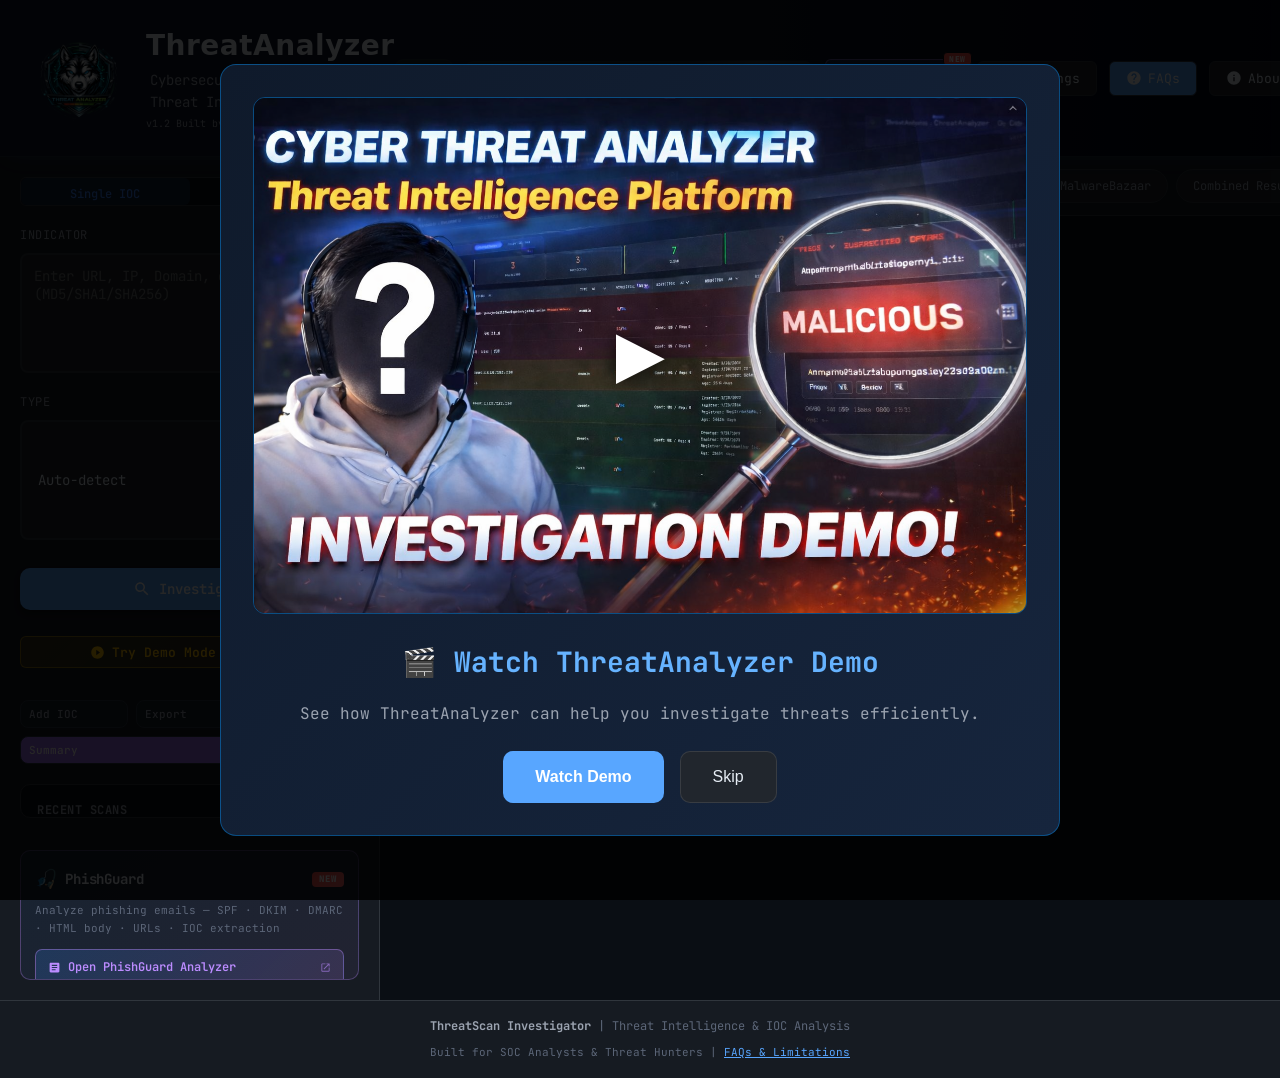
<file: index.html>
﻿<!DOCTYPE html>
<html lang="en">
<head>
    <meta charset="UTF-8">
    <meta name="viewport" content="width=device-width, initial-scale=1.0">
    <title>ThreatAnalyzer by KS</title>
    <link rel="icon" type="image/png" href="mainlogo.png">
    <link rel="preconnect" href="https://fonts.googleapis.com">
    <link rel="preconnect" href="https://fonts.gstatic.com" crossorigin>
    <link href="https://fonts.googleapis.com/css2?family=JetBrains+Mono:wght@400;500;600;700&display=swap" rel="stylesheet">
    <link rel=stylesheet href=css/styles.css>
    <link rel=stylesheet href=css/modern-theme.css>
</head>
<body>
    <!-- Header -->
    <header class="header">
        <div class="header-brand">
            <img src="mainlogo.png" alt="ThreatAnalyzer" class="logo" style="width: 110px; height: 120px; object-fit: contain;">
            <div class="header-brand-text">
                <h1 style="font-size: 28px; font-weight: 700; margin: 0; color: var(--text-primary);">ThreatAnalyzer</h1>
                <span class="header-tagline" style="font-size: 14px;">Cybersecurity Investigation &amp; Threat Intelligence Platform</span>
                <span class="header-version">v1.2 Built by <a href="https://www.linkedin.com/in/ksantos-tech" target="_blank" rel="noopener noreferrer" class="author-link">Kim Santos</a></span>
            </div>
        </div>
        <div class="header-right">
            <!-- Theme Toggle -->
            <div class="theme-toggle" onclick="toggleTheme()" title="Toggle Dark/Light Mode">
                <div class="theme-toggle-track">
                    <div class="theme-toggle-thumb">
                        <span id="themeIcon">☀️</span>
                    </div>
                </div>
            </div>
            <div class="api-status">
                <span class="status-dot" id="vtStatus"></span>
                <span>VT</span>
                <span class="status-dot" id="abuseipdbStatus"></span>
                <span>AbuseIPDB</span>
                <span class="status-dot" id="whoisStatus"></span>
                <span>WHOIS</span>
                <span class="status-dot" id="urlscanStatus"></span>
                <span>URLScan</span>
                <span class="status-dot" id="abusechStatus"></span>
                <span>AbuseCH</span>
            </div>
            <!-- PhishGuard Tool Button -->
            <button class="btn pg-launch-btn" id="pgLaunchBtn" onclick="openPhishGuard()" title="Open PhishGuard — Email Phishing Analyzer">
                <span class="pg-btn-icon">🎣</span>
                <span class="pg-btn-text">PhishGuard</span>
                <span class="pg-new-badge" id="pgNewBadge">NEW</span>
            </button>

            <button class="btn" onclick="openSettings()">
                <svg width="16" height="16" viewBox="0 0 24 24" fill="currentColor">
                    <path d="M19.14 12.94c.04-.31.06-.63.06-.94 0-.31-.02-.63-.06-.94l2.03-1.58c.18-.14.23-.41.12-.61l-1.92-3.32c-.12-.22-.37-.29-.59-.22l-2.39.96c-.5-.38-1.03-.7-1.62-.94l-.36-2.54c-.04-.24-.24-.41-.48-.41h-3.84c-.24 0-.43.17-.47.41l-.36 2.54c-.59.24-1.13.57-1.62.94l-2.39-.96c-.22-.08-.47 0-.59.22L2.74 8.87c-.12.21-.08.47.12.61l2.03 1.58c-.04.31-.06.63-.06.94s.02.63.06.94l-2.03 1.58c-.18.14-.23.41-.12.61l1.92 3.32c.12.22.37.29.59.22l2.39-.96c.5.38 1.03.7 1.62.94l.36 2.54c.05.24.24.41.48.41h3.84c.24 0 .44-.17.47-.41l.36-2.54c.59-.24 1.13-.56 1.62-.94l2.39.96c.22.08.47 0 .59-.22l1.92-3.32c.12-.22.07-.47-.12-.61l-2.01-1.58zM12 15.6c-1.98 0-3.6-1.62-3.6-3.6s1.62-3.6 3.6-3.6 3.6 1.62 3.6 3.6-1.62 3.6-3.6 3.6z"/>
                </svg>
                Settings
            </button>
            <button class="btn" onclick="openFAQs()" style="background: var(--accent-blue); color: white;">
                <svg width="16" height="16" viewBox="0 0 24 24" fill="currentColor">
                    <path d="M12 2C6.48 2 2 6.48 2 12s4.48 10 10 10 10-4.48 10-10S17.52 2 12 2zm1 17h-2v-2h2v2zm2.07-7.75l-.9.92C13.45 12.9 13 13.5 13 15h-2v-.5c0-1.1.45-2.1 1.17-2.83l1.24-1.26c.37-.36.59-.86.59-1.41 0-1.1-.9-2-2-2s-2 .9-2 2H8c0-2.21 1.79-4 4-4s4 1.79 4 4c0 .88-.36 1.68-.93 2.25z"/>
                </svg>
                FAQs
            </button>
            <button class="btn" onclick="openAbout()">
                <svg width="16" height="16" viewBox="0 0 24 24" fill="currentColor">
                    <path d="M12 2C6.48 2 2 6.48 2 12s4.48 10 10 10 10-4.48 10-10S17.52 2 12 2zm1 15h-2v-6h2v6zm0-8h-2V7h2v2z"/>
                </svg>
                About
            </button>
        </div>
    </header>

    <!-- Demo Mode Banner (outside grid so it doesn't break layout) -->
    <div id="demoBanner" style="display:none; background:linear-gradient(90deg,rgba(255,193,7,.15),rgba(255,152,0,.1)); border:1px solid rgba(255,193,7,.4); border-bottom: none; padding:9px 20px; align-items:center; gap:10px; font-size:12px; color:#ffc107;">
        <span style="font-size:15px;">🎬</span>
        <span><strong>DEMO MODE ACTIVE</strong> — Results are simulated. No API keys required. <span id="demoBannerIOC" style="color:#e6edf3; font-family:'JetBrains Mono',monospace;"></span></span>
        <button onclick="toggleDemoMode()" style="margin-left:auto; background:none; border:1px solid rgba(255,193,7,.4); color:#ffc107; border-radius:4px; padding:3px 10px; cursor:pointer; font-size:11px; font-family:inherit;">✕ Exit Demo</button>
    </div>

    <!-- Main Container -->
    <div class="main-container">
        <!-- Toast Container -->
        <div class="toast-container" id="toastContainer"></div>
        <!-- Sidebar -->
        <aside class="sidebar">
            <div class="mode-toggle">
                <button class="mode-btn active" data-mode="single" onclick="setScanMode('single')"> Single IOC</button>
                <button class="mode-btn" data-mode="bulk" onclick="setScanMode('bulk')"> Bulk IOCs</button>
            </div>
            <div class="input-group">
                <label>Indicator</label>
                <textarea id="iocInput" placeholder="Enter URL, IP, Domain, or Hash (MD5/SHA1/SHA256)"></textarea>
                <small class="bulk-hint" style="display:none; color: var(--text-muted);">Enter one IOC per line (max 100 IOCs)</small>
            </div>
            <div class="input-group">
                <label>Type</label>
                <select id="iocType">
                    <option value="auto"> Auto-detect</option>
                    <option value="url"> URL</option>
                    <option value="ip"> IP Address</option>
                    <option value="domain"> Domain</option>
                    <option value="hash"># File Hash</option>
                </select>
            </div>
            <button class="btn btn-primary scan-btn" onclick="startScan()" style="background: var(--accent-blue); width: 100%;">
                <svg width="18" height="18" viewBox="0 0 24 24" fill="currentColor">
                    <path d="M15.5 14h-.79l-.28-.27C15.41 12.59 16 11.11 16 9.5 16 5.91 13.09 3 9.5 3S3 5.91 3 9.5 5.91 16 9.5 16c1.61 0 3.09-.59 4.23-1.57l.27.28v.79l5 4.99L20.49 19l-4.99-5zm-6 0C7.01 14 5 11.99 5 9.5S7.01 5 9.5 5 14 7.01 14 9.5 11.99 14 9.5 14z"/>
                </svg>
                Investigate
            </button>

            <!-- Demo Mode Button -->
            <button class="btn demo-mode-btn" id="demoModeBtn" onclick="toggleDemoMode()" title="Run a simulated scan with realistic data — no API keys needed" style="width:100%; margin-top:6px; background:linear-gradient(135deg,rgba(255,193,7,.14),rgba(255,152,0,.10)); border:1px solid rgba(255,193,7,.45); color:#ffc107; font-weight:600; display:flex; align-items:center; justify-content:center; gap:7px; position:relative; overflow:hidden;">
                <svg width="15" height="15" viewBox="0 0 24 24" fill="currentColor"><path d="M12 2C6.48 2 2 6.48 2 12s4.48 10 10 10 10-4.48 10-10S17.52 2 12 2zm-2 14.5v-9l6 4.5-6 4.5z"/></svg>
                Try Demo Mode
                <span style="font-size:9px; background:rgba(255,193,7,.2); border:1px solid rgba(255,193,7,.4); border-radius:3px; padding:1px 5px; letter-spacing:.05em;">NO API KEY</span>
            </button>

            <!-- Single Scan Progress Tracker -->
            <div id="singleScanProgress" style="display:none; margin-top:10px; background:var(--bg-secondary,#161b22); border:1px solid var(--border-color,#30363d); border-radius:8px; padding:10px 12px;">
                <div style="display:flex; align-items:center; justify-content:space-between; margin-bottom:8px;">
                    <span style="font-size:11px; font-weight:600; color:var(--text-muted); letter-spacing:.05em; text-transform:uppercase;">Intelligence Sources</span>
                    <span id="sspSummary" style="font-size:11px; color:var(--text-muted);"></span>
                </div>
                <div id="sspSources" style="display:flex; flex-direction:column; gap:5px;"></div>
            </div>

            <!-- Workspace Actions -->
            <div class="workspace-actions" style="display: flex; gap: 8px; margin-top: 12px; flex-wrap: wrap;">
                <button class="btn btn-secondary" onclick="addToWorkspace()" style="flex: 1; min-width: 80px; font-size: 11px; padding: 6px 8px;" title="Add current IOC to workspace">
                     Add IOC
                </button>
                <button class="btn btn-secondary" onclick="exportWorkspaceReport()" style="flex: 1; min-width: 80px; font-size: 11px; padding: 6px 8px;" title="Export workspace data">
                     Export
                </button>
                <button class="btn btn-secondary" onclick="clearWorkspace()" style="flex: 1; min-width: 80px; font-size: 11px; padding: 6px 8px;" title="Clear workspace">
                     Clear
                </button>
                <button class="btn btn-secondary" onclick="openSummaryModal()" style="flex: 1; min-width: 80px; font-size: 11px; padding: 6px 8px; background: var(--accent-purple); color: white;" title="Generate investigation summary">
                     Summary
                </button>
            </div>

            <div class="recent-scans">
                <h3>Recent Scans</h3>
                <div class="recent-list" id="recentList">
                    <div class="empty-state" style="padding: 20px;">
                        <span>No recent scans</span>
                    </div>
                </div>
            </div>
            <!-- PhishGuard Sidebar Card -->
            <div class="pg-sidebar-card" id="pgSidebarCard">
                <div class="pg-sidebar-header">
                    <span class="pg-sidebar-icon">🎣</span>
                    <span class="pg-sidebar-title">PhishGuard</span>
                    <span class="pg-sidebar-new">NEW</span>
                </div>
                <p class="pg-sidebar-desc">Analyze phishing emails — SPF · DKIM · DMARC · HTML body · URLs · IOC extraction</p>
                <button class="pg-sidebar-btn" onclick="openPhishGuard()">
                    <svg width="13" height="13" viewBox="0 0 24 24" fill="currentColor"><path d="M19 3H5c-1.1 0-2 .9-2 2v14c0 1.1.9 2 2 2h14c1.1 0 2-.9 2-2V5c0-1.1-.9-2-2-2zm-5 14H7v-2h7v2zm3-4H7v-2h10v2zm0-4H7V7h10v2z"/></svg>
                    Open PhishGuard Analyzer
                    <svg width="11" height="11" viewBox="0 0 24 24" fill="currentColor" style="margin-left:auto;opacity:.6"><path d="M19 19H5V5h7V3H5a2 2 0 0 0-2 2v14a2 2 0 0 0 2 2h14a2 2 0 0 0 2-2v-7h-2v7zM14 3v2h3.59l-9.83 9.83 1.41 1.41L19 6.41V10h2V3h-7z"/></svg>
                </button>
            </div>
        </aside>

        <!-- Results Panel -->
        <main class="results-panel">
            <div class="results-tabs">
                <button class="tab-btn active" data-tab="vt" onclick="switchTab('vt')"> VirusTotal</button>
                <button class="tab-btn" data-tab="abuseipdb" onclick="switchTab('abuseipdb')"> AbuseIPDB</button>
                <button class="tab-btn" data-tab="whois" onclick="switchTab('whois')"> WHOIS</button>
                <button class="tab-btn" data-tab="urlscan" onclick="switchTab('urlscan')"> URLScan</button>
                <button class="tab-btn" data-tab="threatfox" onclick="switchTab('threatfox')">🦊 ThreatFox</button>
                <button class="tab-btn" data-tab="urlhaus" onclick="switchTab('urlhaus')">🔴 URLhaus</button>
                <button class="tab-btn" data-tab="malwarebazaar" onclick="switchTab('malwarebazaar')">☣️ MalwareBazaar</button>
                <button class="tab-btn" data-tab="combined" onclick="switchTab('combined')"> Combined Results &amp; Analysis</button>
                <div id="bulkScanBtn" style="display:none; cursor:pointer; align-items:center;" onclick="switchTab('bulk')"></div>
                <button class="tab-btn" data-tab="ipquery" onclick="switchTab('ipquery')"> Quick Query</button>
                <button class="tab-btn" data-tab="notes" onclick="switchTab('notes')"> Notes</button>
            </div>

            <div id="vtTab" class="tab-content active">
                <div class="empty-state" id="vtEmpty">
                    <svg viewBox="0 0 24 24" fill="currentColor">
                        <path d="M12 1L3 5v6c0 5.55 3.84 10.74 9 12 5.16-1.26 9-6.45 9-12V5l-9-4zm0 10.99h7c-.53 4.12-3.28 7.79-7 8.94V12H5V6.3l7-3.11v8.8z"/>
                    </svg>
                    <span>Enter an IOC and click Scan to view VirusTotal results</span>
                </div>
                <div id="vtResults"></div>
            </div>

            <div id="abuseipdbTab" class="tab-content">
                <div class="empty-state" id="abuseipdbEmpty">
                    <svg viewBox="0 0 24 24" fill="currentColor">
                        <path d="M12 2C6.48 2 2 6.48 2 12s4.48 10 10 10 10-4.48 10-10S17.52 2 12 2zm-1 17.93c-3.95-.49-7-3.85-7-7.93 0-.62.08-1.21.21-1.79L9 15v1c0 1.1.9 2 2 2v1.93zm6.9-2.54c-.26-.81-1-1.39-1.9-1.39h-1v-3c0-.55-.45-1-1-1H8v-2h2c.55 0 1-.45 1-1V7h2c1.1 0 2-.9 2-2v-.41c2.93 1.19 5 4.06 5 7.41 0 2.08-.8 3.97-2.1 5.39z"/>
                    </svg>
                    <span>Enter an IP address and click Scan to view AbuseIPDB results</span>
                </div>
                <div id="abuseipdbResults"></div>
            </div>

            <div id="whoisTab" class="tab-content">
                <div class="empty-state" id="whoisEmpty">
                    <svg viewBox="0 0 24 24" fill="currentColor">
                        <path d="M12 2C6.48 2 2 6.48 2 12s4.48 10 10 10 10-4.48 10-10S17.52 2 12 2zm1 15h-2v-6h2v6zm0-8h-2V7h2v2z"/>
                    </svg>
                    <span>Enter a domain or IP to view WHOIS information</span>
                </div>
                <div id="whoisResults"></div>
            </div>

            <div id="urlscanTab" class="tab-content">
                <div class="empty-state" id="urlscanEmpty">
                    <svg viewBox="0 0 24 24" fill="currentColor">
                        <path d="M12 2C6.48 2 2 6.48 2 12s4.48 10 10 10 10-4.48 10-10S17.52 2 12 2zm-1 17.93c-3.95-.49-7-3.85-7-7.93 0-.62.08-1.21.21-1.79L9 15v1c0 1.1.9 2 2 2v1.93zm6.9-2.54c-.26-.81-1-1.39-1.9-1.39h-1v-3c0-.55-.45-1-1-1H8v-2h2c.55 0 1-.45 1-1V7h2c1.1 0 2-.9 2-2v-.41c2.93 1.19 5 4.06 5 7.41 0 2.08-.8 3.97-2.1 5.39z"/>
                    </svg>
                    <span>Enter a URL or domain to view URLScan analysis</span>
                </div>
                <div id="urlscanResults"></div>
            </div>

            <div id="threatfoxTab" class="tab-content">
                <div class="empty-state" id="threatfoxEmpty">
                    <span style="font-size:36px;">🦊</span>
                    <span>Enter an IOC and click Scan to query ThreatFox</span>
                </div>
                <div id="threatfoxResults"></div>
            </div>

            <div id="urlhausTab" class="tab-content">
                <div class="empty-state" id="urlhausEmpty">
                    <span style="font-size:36px;">🔴</span>
                    <span>Enter a URL, IP, domain, or hash to query URLhaus</span>
                </div>
                <div id="urlhausResults"></div>
            </div>

            <div id="malwarebazaarTab" class="tab-content">
                <div class="empty-state" id="malwarebazaarEmpty">
                    <span style="font-size:36px;">☣️</span>
                    <span>Enter a file hash (MD5/SHA256) to query MalwareBazaar</span>
                </div>
                <div id="malwarebazaarResults"></div>
            </div>

            <div id="combinedTab" class="tab-content">
                <div id="combinedResults"></div>
            </div>

            <!-- Bulk results tab — rendered by renderBulkResults() / renderBulkProgress() -->
            <div id="bulkTab" class="tab-content"></div>

            <div id="ipqueryTab" class="tab-content">
                <div class="ip-query-section">
                    <h3 style="font-size: 16px; margin-bottom: 20px; color: var(--text-primary);">
                        <svg width="20" height="20" viewBox="0 0 24 24" fill="var(--accent-blue)" style="vertical-align: middle; margin-right: 8px;">
                            <path d="M12 2C6.48 2 2 6.48 2 12s4.48 10 10 10 10-4.48 10-10S17.52 2 12 2zm-1 17.93c-3.95-.49-7-3.85-7-7.93 0-.62.08-1.21.21-1.79L9 15v1c0 1.1.9 2 2 2v1.93zm6.9-2.54c-.26-.81-1-1.39-1.9-1.39h-1v-3c0-.55-.45-1-1-1H8v-2h2c.55 0 1-.45 1-1V7h2c1.1 0 2-.9 2-2v-.41c2.93 1.19 5 4.06 5 7.41 0 2.08-.8 3.97-2.1 5.39z"/>
                        </svg>
                        SIEM / EDR Query Generator
                    </h3>

                    <div class="input-group">
                        <label>SIEM / EDR Platform</label>
                        <select id="siemPlatform" onchange="generateQuery()">
                            <option value="kibana">Kibana (KQL)</option>
                            <option value="sentinel">Microsoft Sentinel (KQL)</option>
                            <option value="crowdstrike">Crowdstrike (FQL)</option>
                            <option value="cortex">Cortex (Lucene)</option>
                            <option value="splunk">Splunk (SPL)</option>
                            <option value="sentinelone">SentinelOne (S1QL)</option>
                            <option value="qradar">IBM QRadar (AQL)</option>
                            <option value="exabeam">Exabeam</option>
                            <option value="logrhythm">LogRhythm</option>
                            <option value="paloalto">Palo Alto X-SIAM (XQL)</option>
                            <option value="sumologic">Sumo Logic</option>
                            <option value="solarwinds">SolarWinds SIEM</option>
                            <option value="alienvault">AlienVault (AT&T Cybersecurity)</option>
                        </select>
                    </div>

                    <div class="input-group">
                        <label>IP Addresses (one per line, supports 500+)</label>
                        <textarea id="ipQueryInput" placeholder="Enter IP addresses, one per line...&#10;Example:&#10;192.168.1.1&#10;10.0.0.1&#10;172.16.0.1" oninput="generateQuery()"></textarea>
                        <div class="ip-count">IP Count: <strong id="ipCount">0</strong></div>
                    </div>

                    <div class="input-group">
                        <label class="ip-option-label">IP Field Selection</label>
                        <div class="ip-option-group">
                            <label class="radio-option selected" onclick="selectIPOption(this, 'source')">
                                <input type="radio" name="ipField" value="source" checked>
                                <span class="radio-custom"></span>
                                <span>Source IP Only</span>
                            </label>
                            <label class="radio-option" onclick="selectIPOption(this, 'destination')">
                                <input type="radio" name="ipField" value="destination">
                                <span class="radio-custom"></span>
                                <span>Destination IP Only</span>
                            </label>
                            <label class="radio-option" onclick="selectIPOption(this, 'both')">
                                <input type="radio" name="ipField" value="both">
                                <span class="radio-custom"></span>
                                <span>Both (Source & Destination)</span>
                            </label>
                        </div>
                    </div>

                    <div class="input-group">
                        <label>Port Filter (optional)</label>
                        <select id="portSelect" onchange="generateQuery()">
                            <option value="">No port filter</option>
                            <optgroup label="Common Ports">
                                <option value="80">HTTP (80)</option>
                                <option value="443">HTTPS (443)</option>
                                <option value="22">SSH (22)</option>
                                <option value="21">FTP (21)</option>
                                <option value="25">SMTP (25)</option>
                                <option value="53">DNS (53)</option>
                                <option value="3389">RDP (3389)</option>
                                <option value="3306">MySQL (3306)</option>
                                <option value="5432">PostgreSQL (5432)</option>
                                <option value="6379">Redis (6379)</option>
                                <option value="27017">MongoDB (27017)</option>
                            </optgroup>
                            <optgroup label="Other Ports">
                                <option value="23">Telnet (23)</option>
                                <option value="110">POP3 (110)</option>
                                <option value="143">IMAP (143)</option>
                                <option value="445">SMB (445)</option>
                                <option value="389">LDAP (389)</option>
                                <option value="636">LDAPS (636)</option>
                                <option value="137">NetBIOS-NS (137)</option>
                                <option value="138">NetBIOS-DGM (138)</option>
                                <option value="139">NetBIOS-SSN (139)</option>
                                <option value="161">SNMP (161)</option>
                                <option value="162">SNMP Trap (162)</option>
                                <option value="514">Syslog (514)</option>
                                <option value="587">SMTP Submission (587)</option>
                                <option value="993">IMAPS (993)</option>
                                <option value="995">POP3S (995)</option>
                                <option value="1433">MSSQL (1433)</option>
                                <option value="1521">Oracle (1521)</option>
                                <option value="5900">VNC (5900)</option>
                                <option value="8080">HTTP Proxy (8080)</option>
                                <option value="8443">HTTPS Alt (8443)</option>
                            </optgroup>
                        </select>
                    </div>

                    <div class="input-group">
                        <label class="ip-option-label">Port Field</label>
                        <div class="ip-option-group">
                            <label class="radio-option selected" onclick="selectPortField(this, 'noport')">
                                <input type="radio" name="portField" value="noport" checked>
                                <span class="radio-custom"></span>
                                <span>No Port</span>
                            </label>
                            <label class="radio-option" onclick="selectPortField(this, 'dstport')">
                                <input type="radio" name="portField" value="dstport">
                                <span class="radio-custom"></span>
                                <span>Destination Port</span>
                            </label>
                            <label class="radio-option" onclick="selectPortField(this, 'srcport')">
                                <input type="radio" name="portField" value="srcport">
                                <span class="radio-custom"></span>
                                <span>Source Port</span>
                            </label>
                            <label class="radio-option" onclick="selectPortField(this, 'bothport')">
                                <input type="radio" name="portField" value="bothport">
                                <span class="radio-custom"></span>
                                <span>Both Ports</span>
                            </label>
                        </div>
                    </div>

                    <div class="query-preview">
                        <div class="query-preview-header">
                            <h4>Generated Query</h4>
                            <button class="btn btn-sm" onclick="copyQuery()">
                                <svg width="14" height="14" viewBox="0 0 24 24" fill="currentColor">
                                    <path d="M16 1H4c-1.1 0-2 .9-2 2v14h2V3h12V1zm3 4H8c-1.1 0-2 .9-2 2v14c0 1.1.9 2 2 2h11c1.1 0 2-.9 2-2V7c0-1.1-.9-2-2-2zm0 16H8V7h11v14z"/>
                                </svg>
                                Copy
                            </button>
                        </div>
                        <textarea class="query-output" id="queryOutput" readonly>Enter IP addresses above to generate a query...</textarea>
                    </div>

                    <div class="query-actions">
                        <button class="btn btn-primary" onclick="generateQuery()">
                            <svg width="16" height="16" viewBox="0 0 24 24" fill="currentColor">
                                <path d="M17.65 6.35C16.2 4.9 14.21 4 12 4c-4.42 0-7.99 3.58-7.99 8s3.57 8 7.99 8c3.73 0 6.84-2.55 7.73-6h-2.08c-.82 2.33-3.04 4-5.65 4-3.31 0-6-2.69-6-6s2.69-6 6-6c1.66 0 3.14.69 4.22 1.78L13 11h7V4l-2.35 2.35z"/>
                            </svg>
                            Generate Query
                        </button>
                        <button class="btn" onclick="clearIPQuery()">
                            <svg width="16" height="16" viewBox="0 0 24 24" fill="currentColor">
                                <path d="M19 6.41L17.59 5 12 10.59 6.41 5 5 6.41 10.59 12 5 17.59 6.41 19 12 13.41 17.59 19 19 17.59 13.41 12z"/>
                            </svg>
                            Clear
                        </button>
                    </div>
                </div>
            </div>

            <!-- Investigation Notes Tab -->
            <div id="notesTab" class="tab-content">
                <div class="investigation-notes">
                    <div style="display: flex; justify-content: space-between; align-items: center; margin-bottom: 16px;">
                        <h3 style="font-size: 16px; color: var(--text-primary); margin: 0;">
                            <svg width="20" height="20" viewBox="0 0 24 24" fill="var(--accent-blue)" style="vertical-align: middle; margin-right: 8px;">
                                <path d="M3 17.25V21h3.75L17.81 9.94l-3.75-3.75L3 17.25zM20.71 7.04c.39-.39.39-1.02 0-1.41l-2.34-2.34c-.39-.39-1.02-.39-1.41 0l-1.83 1.83 3.75 3.75 1.83-1.83z"/>
                            </svg>
                            Investigation Notes
                        </h3>
                        <span id="notesStatus" style="color: var(--text-muted); font-size: 12px;"></span>
                    </div>
                    <!-- Timestamp Toolbar -->
                    <div style="display: flex; gap: 12px; align-items: center; margin-bottom: 12px; flex-wrap: wrap;">
                        <label style="color: var(--text-secondary); font-size: 13px;">Timezone:</label>
                        <select id="timezoneSelector" onchange="saveTimezonePreference()" style="background: var(--bg-tertiary); color: var(--text-primary); border: 1px solid var(--border-color); border-radius: 6px; padding: 6px 10px; font-size: 13px; cursor: pointer;">
                            <option value="UTC">UTC  Coordinated Universal Time</option>
                            <option value="Local">Local Time (Browser Time)</option>
                            <option value="CET">CET  Central European Time</option>
                            <option value="EST">EST  Eastern Standard Time</option>
                            <option value="PST">PST  Pacific Standard Time</option>
                            <option value="GMT+1">GMT+1  Western Europe</option>
                            <option value="GMT+2">GMT+2  Eastern Europe</option>
                            <option value="GMT+3">GMT+3  Middle East</option>
                            <option value="GMT+4">GMT+4  Gulf Region</option>
                            <option value="GMT+5">GMT+5  South Asia</option>
                            <option value="GMT+6">GMT+6  Central Asia</option>
                            <option value="GMT+7">GMT+7  Southeast Asia</option>
                            <option value="GMT+8">GMT+8  Philippines, Singapore, East Asia</option>
                            <option value="GMT+9">GMT+9  Japan / Korea</option>
                            <option value="GMT+10">GMT+10  Australia Eastern</option>
                        </select>
                        <button class="btn" onclick="insertTimestamp()" title="Insert timestamp (Ctrl+3)">
                             Insert Timestamp
                        </button>
                        <button class="btn" onclick="copyNotes()">
                             Copy Notes
                        </button>
                        <button class="btn" onclick="exportNotes()">
                             Export TXT
                        </button>
                        <select id="templateSelector" style="background: var(--bg-tertiary); color: var(--text-primary); border: 1px solid var(--border-color); border-radius: 6px; padding: 6px 10px; font-size: 13px; cursor: pointer;">
                            <option value="">Select Alert Type</option>
                            <option value="phishing">Phishing Investigation</option>
                            <option value="appattack">Public-Facing Application Attack</option>
                            <option value="process">Abnormal Process Execution</option>
                            <option value="credential">Credential Login / Identity</option>
                            <option value="dlp">Data Security / DLP</option>
                            <option value="malware">Malware Detection</option>
                            <option value="network">Suspicious Network Activity</option>
                            <option value="endpoint">Endpoint Security</option>
                            <option value="cloud">Cloud Security Alert</option>
                            <option value="generic">Generic Security Investigation</option>
                        </select>
                        <button class="btn" onclick="insertTemplate()">
                             Insert Template
                        </button>
                        <button class="btn" onclick="clearNotes()" style="color: var(--accent-red);" title="Clear all notes">
                             Clear Text
                        </button>
                    </div>
                    <textarea id="investigationNotes" 
                        placeholder="Write investigation notes here...

[2026-03-08 13:44:21 UTC] Investigation started
[2026-03-08 13:45:10 UTC] IOC detected: 130.12.180.34
[2026-03-08 13:46:30 UTC] VirusTotal detected 15 malicious vendors

Use timestamps to track events. Press Ctrl+3 for quick timestamp."
                        style="width: 100%; height: 400px; resize: vertical; font-family: 'Consolas', 'Monaco', monospace; font-size: 13px; background: #0d1117; color: #e6edf3; border: 1px solid #30363d; border-radius: 8px; padding: 12px; line-height: 1.5;"></textarea>
                </div>
            </div>

            <div class="export-bar" id="exportBar" style="display: none;">
                <button class="btn btn-success" onclick="if (bulkResults.length > 0) { exportBulkCSV(); } else { exportCSV(); }">
                    <svg width="16" height="16" viewBox="0 0 24 24" fill="currentColor">
                        <path d="M19 9h-4V3H9v6H5l7 7 7-7zM5 18v2h14v-2H5z"/>
                    </svg>
                    Export CSV
                </button>
                <button class="btn" onclick="if (bulkResults.length > 0) { exportBulkTXT(); } else { exportTXT(); }">
                    <svg width="16" height="16" viewBox="0 0 24 24" fill="currentColor">
                        <path d="M14 2H6c-1.1 0-1.99.9-1.99 2L4 20c0 1.1.89 2 1.99 2H18c1.1 0 2-.9 2-2V8l-6-6zm2 16H8v-2h8v2zm0-4H8v-2h8v2zm-3-5V3.5L18.5 9H13z"/>
                    </svg>
                    Export TXT
                </button>
            </div>
        </main>
    </div>

    <!-- Settings Modal -->
    <div class="modal-overlay" id="settingsModal">
        <div class="modal">
            <div class="modal-header">
                <h2>API Settings</h2>
                <button class="modal-close" onclick="closeSettings()">&times;</button>
            </div>
            <div class="modal-body">
                <div class="input-group">
                    <label>VirusTotal API Key</label>
                    <input type="password" id="vtApiKey" placeholder="Enter your VirusTotal API key">
                    <small style="color: var(--text-muted);">Get your key from <a href="https://www.virustotal.com/gui/join-us" target="_blank" style="color: var(--accent-blue);">virustotal.com</a></small>
                </div>
                <div class="input-group">
                    <label>AbuseIPDB API Key</label>
                    <input type="password" id="abuseipdbApiKey" placeholder="Enter your AbuseIPDB API key">
                    <small style="color: var(--text-muted);">Get your key from <a href="https://www.abuseipdb.com/account/api" target="_blank" style="color: var(--accent-blue);">abuseipdb.com</a></small>
                </div>
                <div class="input-group">
                    <label>APILayer WHOIS API Key</label>
                    <input type="password" id="whoisApiKey" placeholder="Enter your APILayer WHOIS API key">
                    <small style="color: var(--text-muted);">Get your key from <a href="https://apilayer.com/marketplace/whois-api" target="_blank" style="color: var(--accent-blue);">apilayer.com</a></small>
                </div>
                <div class="input-group">
                    <label>URLScan.io API Key</label>
                    <input type="password" id="urlscanApiKey" placeholder="Enter your URLScan.io API key">
                    <small style="color: var(--text-muted);">Get your key from <a href="https://urlscan.io/dashboard/" target="_blank" style="color: var(--accent-blue);">urlscan.io</a></small>
                </div>
                <div class="input-group">
                    <label>abuse.ch Auth-Key <span style="color:var(--accent-blue);font-size:11px;">(ThreatFox · URLhaus · MalwareBazaar)</span></label>
                    <input type="password" id="abusechApiKey" placeholder="Enter your abuse.ch Auth-Key">
                    <small style="color: var(--text-muted);">One key for all three — free at <a href="https://auth.abuse.ch/" target="_blank" style="color: var(--accent-blue);">auth.abuse.ch</a></small>
                </div>
            </div>
            <div class="modal-footer">
                <button class="btn" onclick="clearKeys()">Clear Keys</button>
                <button class="btn btn-primary" onclick="saveKeys()">Save Keys</button>
            </div>
        </div>
    </div>

    <!-- About Modal -->
    <div class="modal-overlay" id="aboutModal">
        <div class="modal">
            <div class="modal-header">
                <h2>About</h2>
                <button class="modal-close" onclick="closeAbout()">&times;</button>
            </div>
            <div class="modal-body">
                <div style="text-align: center; margin-bottom: 24px;">
                    <svg width="64" height="64" viewBox="0 0 24 24" fill="var(--accent-blue)" style="margin-bottom: 12px;">
                        <path d="M12 1L3 5v6c0 5.55 3.84 10.74 9 12 5.16-1.26 9-6.45 9-12V5l-9-4zm0 10.99h7c-.53 4.12-3.28 7.79-7 8.94V12H5V6.3l7-3.11v8.8z"/>
                    </svg>
                    <h3 style="font-size: 20px; margin-bottom: 4px;">ThreatScan Investigator</h3>
                    <p style="color: var(--text-secondary); font-size: 12px;">Open Source OSINT Tool</p>
                </div>
                
                <div style="background: var(--bg-tertiary); border-radius: 8px; padding: 16px; margin-bottom: 16px;">
                    <h4 style="font-size: 14px; margin-bottom: 12px; color: var(--accent-blue);">Contact Information</h4>
                    <div style="display: flex; flex-direction: column; gap: 8px;">
                        <div style="display: flex; align-items: center; gap: 8px;">
                            <svg width="16" height="16" viewBox="0 0 24 24" fill="var(--text-secondary)">
                                <path d="M20 4H4c-1.1 0-1.99.9-1.99 2L2 18c0 1.1.9 2 2 2h16c1.1 0 2-.9 2-2V6c0-1.1-.9-2-2-2zm0 4l-8 5-8-5V6l8 5 8-5v2z"/>
                            </svg>
                            <span>Email: <a href="mailto:kimrench23@gmail.com" style="color: var(--accent-blue);">kimrench23@gmail.com</a></span>
                        </div>
                        <div style="display: flex; align-items: center; gap: 8px;">
                            <svg width="16" height="16" viewBox="0 0 24 24" fill="var(--text-secondary)">
                                <path d="M19 3a2 2 0 0 1 2 2v14a2 2 0 0 1-2 2H5a2 2 0 0 1-2-2V5a2 2 0 0 1 2-2h14m-.5 15.5v-5.3a3.26 3.26 0 0 0-3.26-3.26c-.85 0-1.84.52-2.32 1.3v-1.11h-2.79v8.37h2.79v-4.93c0-.77.62-1.4 1.39-1.4a1.4 1.4 0 0 1 1.4 1.4v4.93h2.79M6.88 8.56a1.68 1.68 0 0 0 1.68-1.68c0-.93-.75-1.69-1.68-1.69a1.69 1.69 0 0 0-1.69 1.69c0 .93.76 1.68 1.69 1.68m1.39 9.94v-8.37H5.5v8.37h2.77z"/>
                            </svg>
                            <span>LinkedIn: <a href="https://linkedin.com/in/ksantos-tech" target="_blank" style="color: var(--accent-blue);">linkedin.com/in/ksantos-tech</a></span>
                        </div>
                    </div>
                </div>

                <div style="background: var(--bg-tertiary); border-radius: 8px; padding: 16px; margin-bottom: 16px;">
                    <h4 style="font-size: 14px; margin-bottom: 12px; color: var(--accent-yellow);">Disclaimer</h4>
                    <p style="color: var(--text-secondary); font-size: 12px; line-height: 1.6;">
                        The Threat Analyzer integrates publicly available threat intelligence from AbuseIPDB, VirusTotal, and APILayer WHOIS to assist with security investigations. All information is sourced from third-party intelligence providers and is presented for research and defensive security purposes only. The maintainers of this tool do not guarantee the accuracy, completeness, or reliability of the data. This service is an independent project and is not affiliated with, sponsored by, or endorsed by AbuseIPDB, VirusTotal, APILayer, or their respective organizations. Users should validate results through additional sources before making operational or security decisions.
                    </p>
                </div>

                <div style="text-align: center; color: var(--text-muted); font-size: 12px;">
                    &copy; 2026 Threat Analyzer | Threat intelligence powered by AbuseIPDB, VirusTotal, APILayer WHOIS, and URLScan.io
                </div>
            </div>
        </div>
    </div>

    <!-- Investigation Summary Modal -->
    <div class="modal-overlay" id="summaryModal">
        <div class="modal" style="max-width: 700px; max-height: 90vh;">
            <div class="modal-header">
                <h2> Investigation Summary</h2>
                <button class="modal-close" onclick="closeSummaryModal()">&times;</button>
            </div>
            <div class="modal-body" style="max-height: 60vh; overflow-y: auto;">
                <div id="summaryStats" style="display: flex; gap: 16px; margin-bottom: 16px; flex-wrap: wrap;">
                    <!-- Stats will be populated by JS -->
                </div>
                <textarea id="summaryText" style="width: 100%; height: 300px; background: var(--bg-tertiary); border: 1px solid var(--border-color); color: var(--text-primary); padding: 12px; font-family: monospace; font-size: 12px; border-radius: 8px; resize: vertical;" placeholder="Click 'Generate Summary' to create a SOC investigation report from your workspace data."></textarea>
            </div>
            <div class="modal-footer" style="display: flex; gap: 8px; flex-wrap: wrap;">
                <button class="btn btn-primary" onclick="generateInvestigationSummary()" style="background: var(--accent-purple);">
                     Generate Summary
                </button>
                <button class="btn" onclick="copySummary()">
                     Copy
                </button>
                <button class="btn" onclick="downloadSummary('txt')">
                     TXT
                </button>
                <button class="btn" onclick="downloadSummary('md')">
                     Markdown
                </button>
            </div>
        </div>
    </div>

    <!-- Footer -->
    <footer style="background: var(--bg-secondary); border-top: 1px solid var(--border); padding: 16px; text-align: center; margin-top: auto;">
        <div style="color: var(--text-muted); font-size: 12px;">
            <strong style="color: var(--text-secondary);">ThreatScan Investigator</strong> | Threat Intelligence & IOC Analysis
        </div>
        <div style="color: var(--text-muted); font-size: 11px; margin-top: 8px;">
            Built for SOC Analysts & Threat Hunters | <a href="#" onclick="openFAQs(); return false;" style="color: var(--accent-blue); text-decoration: underline;">FAQs & Limitations</a>
        </div>
    </footer>

    <style>
        /* ── Bulk Scan Button (BSB) ─────────────────────────────────── */
        .bsb-idle {
            display:inline-flex; align-items:center; gap:7px;
            background:var(--bg-secondary,#161b22); border:1px solid #388bfd;
            border-radius:7px; padding:6px 14px; color:#58a6ff;
            font-size:13px; font-weight:500; font-family:inherit;
            white-space:nowrap; cursor:pointer; transition:background 0.15s;
        }
        .bsb-idle:hover { background:#1c2333; }
        @keyframes bsbSonar {
            0%   { transform:scale(0.6); opacity:0.9; }
            100% { transform:scale(2.4); opacity:0; }
        }
        .bsb-scanning {
            display:inline-flex; flex-direction:column;
            background:#0d1117; border:1px solid #1f6feb;
            border-radius:8px; overflow:hidden; min-width:210px; cursor:pointer;
        }
        .bsb-scan-top { display:flex; align-items:center; gap:8px; padding:7px 13px 5px; }
        .bsb-sonar { position:relative; width:18px; height:18px; flex-shrink:0; }
        .bsb-sonar-dot { position:absolute; top:5px; left:5px; width:8px; height:8px; border-radius:50%; background:#58a6ff; }
        .bsb-sonar-ring { position:absolute; inset:0; border-radius:50%; border:1.5px solid #388bfd; animation:bsbSonar 1.4s ease-out infinite; }
        .bsb-sonar-ring:nth-child(2) { animation-delay:0.5s; }
        .bsb-scan-text { flex:1; min-width:0; }
        .bsb-scan-title { font-size:12px; font-weight:500; color:#e6edf3; line-height:1.2; }
        .bsb-scan-ioc { font-size:10px; color:#58a6ff; font-family:'JetBrains Mono',monospace; line-height:1.3; overflow:hidden; text-overflow:ellipsis; max-width:130px; }
        .bsb-scan-pct { font-size:13px; font-weight:500; font-family:'JetBrains Mono',monospace; color:#79c0ff; flex-shrink:0; }
        .bsb-bar-track { height:3px; background:#21262d; }
        @keyframes bsbShimmer { 0% { transform:translateX(-24px); } 100% { transform:translateX(0); } }
        .bsb-bar-fill { height:100%; background:linear-gradient(90deg,#1f6feb,#58a6ff); border-radius:0 2px 2px 0; transition:width 0.35s ease; position:relative; overflow:hidden; }
        .bsb-bar-fill::after { content:''; position:absolute; top:0; right:0; width:24px; height:100%; background:linear-gradient(90deg,transparent,rgba(255,255,255,0.45)); animation:bsbShimmer 1.1s ease-in-out infinite; }
        .bsb-scan-footer { display:flex; justify-content:space-between; padding:4px 13px 6px; font-size:10px; font-family:'JetBrains Mono',monospace; color:#6e7681; }
        .bsb-scan-footer span { color:#8b949e; }
        .bsb-done { display:inline-flex; align-items:center; gap:7px; background:#0f2b0f; border:1px solid #238636; border-radius:7px; padding:6px 14px; color:#3fb950; font-size:13px; font-weight:500; white-space:nowrap; cursor:pointer; font-family:inherit; }
        .bsb-check { width:16px; height:16px; border-radius:50%; background:#238636; display:flex; align-items:center; justify-content:center; flex-shrink:0; }
        .bsb-done-text { display:flex; flex-direction:column; gap:1px; }
        .bsb-done-label { font-size:12px; color:#3fb950; font-weight:500; }
        .bsb-done-sub { font-size:10px; color:#2ea043; font-family:'JetBrains Mono',monospace; }
        /* ── Single Scan Progress (SSP) badges ─────────────────────────── */
        .ssp-badge {
            font-size: 10px;
            font-weight: 600;
            padding: 2px 7px;
            border-radius: 10px;
            font-family: 'JetBrains Mono', monospace;
            white-space: nowrap;
            letter-spacing: .02em;
            transition: background .2s, color .2s;
        }
        .ssp-pending  { background: #21262d; color: #6e7681; }
        .ssp-loading  { background: #0d2a4a; color: #58a6ff; animation: sspPulse 1.2s ease-in-out infinite; }
        .ssp-done     { background: #0f2b0f; color: #3fb950; border: 1px solid #238636; }
        .ssp-error    { background: #2d1117; color: #f85149; border: 1px solid #6e1a1a; }
        .ssp-skipped  { background: #161b22; color: #484f58; }
        @keyframes sspPulse {
            0%, 100% { opacity: 1; }
            50%       { opacity: 0.55; }
        }

        /* ══════════════════════════════════════════════════════════
           PHISHGUARD INTEGRATION — Header button + Sidebar card
           ══════════════════════════════════════════════════════════ */

        /* ── Header launch button ──────────────────────────────── */
        .pg-launch-btn {
            position: relative;
            background: linear-gradient(135deg, rgba(56,139,253,.15), rgba(188,140,255,.12));
            border: 1px solid rgba(188,140,255,.45) !important;
            color: #bc8cff !important;
            font-weight: 600;
            overflow: visible;
            transition: all .2s;
        }
        .pg-launch-btn:hover {
            background: linear-gradient(135deg, rgba(56,139,253,.25), rgba(188,140,255,.2)) !important;
            border-color: #bc8cff !important;
            box-shadow: 0 0 16px rgba(188,140,255,.3);
            transform: translateY(-1px);
        }
        .pg-launch-btn:active { transform: translateY(0); }

        /* Shimmer sweep animation */
        .pg-launch-btn::before {
            content: '';
            position: absolute;
            inset: 0;
            background: linear-gradient(90deg, transparent, rgba(255,255,255,.1), transparent);
            transform: translateX(-100%);
            animation: pgShimmer 2.8s ease-in-out infinite;
            border-radius: inherit;
        }
        @keyframes pgShimmer {
            0%   { transform: translateX(-100%); }
            40%  { transform: translateX(100%); }
            100% { transform: translateX(100%); }
        }

        .pg-btn-icon { font-size: 15px; }
        .pg-btn-text { font-size: 13px; letter-spacing: .01em; }

        /* NEW badge on button */
        .pg-new-badge {
            position: absolute;
            top: -8px;
            right: -8px;
            background: #f85149;
            color: #fff;
            font-size: 8px;
            font-weight: 800;
            letter-spacing: .08em;
            padding: 2px 5px;
            border-radius: 4px;
            border: 1.5px solid #0d1117;
            line-height: 1;
            animation: pgBadgePop .4s cubic-bezier(.34,1.56,.64,1) both,
                       pgBadgePulse 2s ease-in-out 1s infinite;
            pointer-events: none;
        }
        @keyframes pgBadgePop {
            from { transform: scale(0); opacity: 0; }
            to   { transform: scale(1); opacity: 1; }
        }
        @keyframes pgBadgePulse {
            0%,100% { box-shadow: 0 0 0 0 rgba(248,81,73,.6); }
            50%     { box-shadow: 0 0 0 4px rgba(248,81,73,0); }
        }
        .pg-new-badge.dismissed { display: none; }

        /* ── Sidebar card ──────────────────────────────────────── */
        .pg-sidebar-card {
            margin-top: 12px;
            background: linear-gradient(135deg, rgba(56,139,253,.07), rgba(188,140,255,.07));
            border: 1px solid rgba(188,140,255,.3);
            border-radius: 10px;
            padding: 14px;
            position: relative;
            overflow: hidden;
            animation: pgCardSlideIn .5s cubic-bezier(.34,1.2,.64,1) both;
            animation-delay: .3s;
        }
        @keyframes pgCardSlideIn {
            from { opacity: 0; transform: translateY(14px); }
            to   { opacity: 1; transform: translateY(0); }
        }

        /* Animated border glow */
        .pg-sidebar-card::before {
            content: '';
            position: absolute;
            inset: -1px;
            border-radius: 11px;
            background: linear-gradient(135deg, rgba(56,139,253,.4), rgba(188,140,255,.4), rgba(56,139,253,.4));
            background-size: 200% 200%;
            animation: pgBorderGlow 3s ease infinite;
            z-index: -1;
            opacity: 0;
            transition: opacity .3s;
        }
        .pg-sidebar-card:hover::before { opacity: 1; }
        @keyframes pgBorderGlow {
            0%   { background-position: 0% 50%; }
            50%  { background-position: 100% 50%; }
            100% { background-position: 0% 50%; }
        }

        .pg-sidebar-header {
            display: flex;
            align-items: center;
            gap: 8px;
            margin-bottom: 8px;
        }
        .pg-sidebar-icon { font-size: 18px; }
        .pg-sidebar-title {
            font-size: 14px;
            font-weight: 700;
            color: var(--text-primary, #e6edf3);
            flex: 1;
            letter-spacing: -.01em;
        }

        /* NEW badge on sidebar card */
        .pg-sidebar-new {
            background: linear-gradient(135deg, #f85149, #ff6b6b);
            color: #fff;
            font-size: 9px;
            font-weight: 800;
            letter-spacing: .1em;
            padding: 3px 7px;
            border-radius: 4px;
            line-height: 1;
            animation: pgBadgePulse 2s ease-in-out infinite;
            flex-shrink: 0;
        }

        .pg-sidebar-desc {
            font-size: 11px;
            color: var(--text-muted, #6e7681);
            line-height: 1.6;
            margin-bottom: 12px;
        }

        .pg-sidebar-btn {
            width: 100%;
            display: flex;
            align-items: center;
            gap: 7px;
            padding: 9px 12px;
            background: linear-gradient(135deg, rgba(56,139,253,.2), rgba(188,140,255,.15));
            border: 1px solid rgba(188,140,255,.4);
            border-radius: 7px;
            color: #bc8cff;
            font-size: 12px;
            font-weight: 600;
            cursor: pointer;
            font-family: 'JetBrains Mono', monospace;
            transition: all .2s;
            position: relative;
            overflow: hidden;
        }
        .pg-sidebar-btn:hover {
            background: linear-gradient(135deg, rgba(56,139,253,.3), rgba(188,140,255,.25));
            border-color: #bc8cff;
            box-shadow: 0 0 14px rgba(188,140,255,.25);
            color: #d2a8ff;
        }
        /* Shimmer on sidebar button */
        .pg-sidebar-btn::after {
            content: '';
            position: absolute;
            inset: 0;
            background: linear-gradient(90deg, transparent, rgba(255,255,255,.08), transparent);
            transform: translateX(-100%);
            animation: pgShimmer 3s ease-in-out 1s infinite;
        }

        /* ── Modal / overlay ───────────────────────────────────── */
        #pgOverlay {
            position: fixed;
            inset: 0;
            background: rgba(1,4,9,.82);
            z-index: 9998;
            display: none;
            align-items: center;
            justify-content: center;
            backdrop-filter: blur(6px);
            animation: pgFadeIn .2s ease;
        }
        #pgOverlay.open { display: flex; }
        @keyframes pgFadeIn { from{opacity:0} to{opacity:1} }

        #pgModal {
            width: 96vw;
            height: 92vh;
            max-width: 1280px;
            background: #0d1117;
            border: 1px solid rgba(188,140,255,.35);
            border-radius: 12px;
            display: flex;
            flex-direction: column;
            overflow: hidden;
            box-shadow: 0 24px 64px rgba(0,0,0,.8), 0 0 0 1px rgba(188,140,255,.15);
            animation: pgModalIn .3s cubic-bezier(.34,1.1,.64,1);
        }
        @keyframes pgModalIn {
            from { opacity: 0; transform: scale(.96) translateY(12px); }
            to   { opacity: 1; transform: scale(1) translateY(0); }
        }

        .pg-modal-bar {
            display: flex;
            align-items: center;
            gap: 10px;
            padding: 10px 16px;
            background: #161b22;
            border-bottom: 1px solid #30363d;
            flex-shrink: 0;
        }
        .pg-modal-dots { display: flex; gap: 6px; }
        .pg-modal-dot {
            width: 12px; height: 12px; border-radius: 50%;
            cursor: pointer; transition: opacity .15s;
        }
        .pg-modal-dot:hover { opacity: .75; }
        .pg-modal-dot.red   { background: #ff5f57; }
        .pg-modal-dot.yel   { background: #febc2e; }
        .pg-modal-dot.grn   { background: #28c840; }
        .pg-modal-title {
            flex: 1;
            text-align: center;
            font-size: 12px;
            color: #6e7681;
            font-family: 'JetBrains Mono', monospace;
            letter-spacing: .03em;
        }
        .pg-modal-title strong { color: #8b949e; }
        .pg-modal-close {
            background: none;
            border: none;
            color: #6e7681;
            font-size: 16px;
            cursor: pointer;
            padding: 2px 6px;
            border-radius: 4px;
            line-height: 1;
            font-family: inherit;
            transition: all .15s;
        }
        .pg-modal-close:hover { background: #21262d; color: #e6edf3; }

        #pgFrame {
            flex: 1;
            border: none;
            background: #0d1117;
            display: block;
        }
    </style>

    <!-- PhishGuard Modal / Overlay -->
    <div id="pgOverlay">
        <div id="pgModal">
            <div class="pg-modal-bar">
                <div class="pg-modal-dots">
                    <div class="pg-modal-dot red"   onclick="closePhishGuard()" title="Close"></div>
                    <div class="pg-modal-dot yel"   title="Minimize (close)"></div>
                    <div class="pg-modal-dot grn"   onclick="popoutPhishGuard()" title="Open in new tab"></div>
                </div>
                <div class="pg-modal-title">🎣 &nbsp;<strong>PhishGuard</strong> &nbsp;— Email Phishing Analyzer &nbsp;·&nbsp; Built by Kim Santos</div>
                <button class="pg-modal-close" onclick="popoutPhishGuard()" title="Open in new tab">⤢</button>
                <button class="pg-modal-close" onclick="closePhishGuard()" title="Close">✕</button>
            </div>
            <iframe id="pgFrame" src="" title="PhishGuard Email Analyzer"></iframe>
        </div>
    </div>

    <script>
        /* ── PhishGuard integration ──────────────────────────── */
        const PG_URL = 'https://ksantos-tech.github.io/PhishingAnalyzer/';

        function openPhishGuard() {
            window.open(PG_URL, '_blank', 'noopener');
            // Dismiss NEW badge after first open
            const badge = document.getElementById('pgNewBadge');
            if (badge) {
                setTimeout(() => badge.classList.add('dismissed'), 800);
                try { localStorage.setItem('pg_opened', '1'); } catch(e) {}
            }
        }

        function closePhishGuard() {}
        function popoutPhishGuard() { openPhishGuard(); }

        // Don't show NEW badge if already opened before
        (function() {
            try {
                if (localStorage.getItem('pg_opened')) {
                    const b = document.getElementById('pgNewBadge');
                    if (b) b.classList.add('dismissed');
                }
            } catch(e) {}
        })();
    </script>

    <script src="js/urlscan-poller.js"></script>
    <script src="js/threat-engine.js"></script>
    <script src="js/ui-panels.js"></script>
    <script src="js/scripts.js"></script>

    <!-- ═══════════════════════════════════════════════════════════════
         DEMO MODE — Simulated scan results, no API keys needed
         ═══════════════════════════════════════════════════════════════ -->
    <script>
    (function() {
        /* ── State ─────────────────────────────── */
        let demoActive = false;

        /* ── Sample IOCs for each mode ─────────── */
        const DEMO_SINGLE_IOC  = '185.220.101.47';
        const DEMO_SINGLE_TYPE = 'ip';
        const DEMO_BULK_IOCS   = [
            '185.220.101.47',
            'malware-dropper.ru',
            'http://phish-kit.xyz/login.php',
            'a3b4c5d6e7f8a1b2c3d4e5f6a7b8c9d0e1f2a3b4c5d6e7f8a1b2c3d4e5f601',
            '45.33.32.156',
            'evil-botnet-c2.com',
            '193.106.191.162',
            'ransomware-stage2.onion.ws'
        ];

        /* ── Expose toggle globally ─────────────── */
        window.toggleDemoMode = function() {
            demoActive ? exitDemo() : launchDemoChooser();
        };

        /* ── Chooser: ask single or bulk ─────────── */
        function launchDemoChooser() {
            // Remove any existing chooser
            const old = document.getElementById('demoChooserOverlay');
            if (old) old.remove();

            const overlay = document.createElement('div');
            overlay.id = 'demoChooserOverlay';
            overlay.innerHTML = `
                <div id="demoChooserBox">
                    <div style="font-size:28px; margin-bottom:8px;">🎬</div>
                    <h3 style="margin:0 0 6px; font-size:17px; color:#e6edf3;">Demo Mode</h3>
                    <p style="margin:0 0 20px; font-size:12px; color:#8b949e; line-height:1.6;">Run a fully simulated scan with realistic threat-intel data.<br>No API keys required.</p>
                    <div style="display:flex; flex-direction:column; gap:10px;">
                        <button class="demo-choice-btn" onclick="window._demoRunSingle()">
                            <span style="font-size:20px;">🔍</span>
                            <div>
                                <div style="font-weight:600; font-size:13px; color:#e6edf3;">Single IOC Scan</div>
                                <div style="font-size:11px; color:#8b949e; margin-top:2px;">Scan <code style="color:#58a6ff;">${DEMO_SINGLE_IOC}</code> across all intelligence sources</div>
                            </div>
                        </button>
                        <button class="demo-choice-btn" onclick="window._demoRunBulk()">
                            <span style="font-size:20px;">📋</span>
                            <div>
                                <div style="font-weight:600; font-size:13px; color:#e6edf3;">Bulk IOC Scan</div>
                                <div style="font-size:11px; color:#8b949e; margin-top:2px;">Scan ${DEMO_BULK_IOCS.length} mixed IOCs — IPs, domains, URLs, hashes</div>
                            </div>
                        </button>
                    </div>
                    <button onclick="document.getElementById('demoChooserOverlay').remove()" style="margin-top:16px; background:none; border:none; color:#6e7681; cursor:pointer; font-size:12px; font-family:inherit;">Cancel</button>
                </div>`;
            Object.assign(overlay.style, {
                position:'fixed', inset:'0', background:'rgba(1,4,9,.82)',
                display:'flex', alignItems:'center', justifyContent:'center',
                zIndex:'99999', backdropFilter:'blur(6px)'
            });
            document.body.appendChild(overlay);

            // Inject chooser box styles once
            if (!document.getElementById('demoChooserStyle')) {
                const s = document.createElement('style');
                s.id = 'demoChooserStyle';
                s.textContent = `
                    #demoChooserBox {
                        background:#161b22; border:1px solid rgba(255,193,7,.35);
                        border-radius:12px; padding:28px 32px; text-align:center;
                        max-width:380px; width:90%; font-family:'JetBrains Mono',monospace;
                        box-shadow:0 24px 64px rgba(0,0,0,.8);
                        animation: demoBoxIn .3s cubic-bezier(.34,1.1,.64,1);
                    }
                    @keyframes demoBoxIn {
                        from { opacity:0; transform:scale(.93) translateY(10px); }
                        to   { opacity:1; transform:scale(1) translateY(0); }
                    }
                    .demo-choice-btn {
                        width:100%; display:flex; align-items:center; gap:14px;
                        background:var(--bg-tertiary,#21262d); border:1px solid var(--border-color,#30363d);
                        border-radius:8px; padding:12px 14px; cursor:pointer; text-align:left;
                        transition:all .15s; font-family:'JetBrains Mono',monospace;
                    }
                    .demo-choice-btn:hover { border-color:#ffc107; background:rgba(255,193,7,.08); }
                    .demo-mode-btn { transition: all .2s; }
                    .demo-mode-btn.active {
                        background:linear-gradient(135deg,rgba(255,193,7,.3),rgba(255,152,0,.2)) !important;
                        border-color:#ffc107 !important; box-shadow:0 0 12px rgba(255,193,7,.3);
                    }
                `;
                document.head.appendChild(s);
            }
        }

        /* ── Single scan demo ─────────────────── */
        window._demoRunSingle = function() {
            const ov = document.getElementById('demoChooserOverlay');
            if (ov) ov.remove();
            demoActive = true;

            // Switch to single mode & fill input
            if (typeof setScanMode === 'function') setScanMode('single');
            const inp = document.getElementById('iocInput');
            const sel = document.getElementById('iocType');
            if (inp) inp.value = DEMO_SINGLE_IOC;
            if (sel) sel.value = DEMO_SINGLE_TYPE;

            updateDemoUI(DEMO_SINGLE_IOC);
            simulateSingleScan();
        };

        /* ── Bulk scan demo ───────────────────── */
        window._demoRunBulk = function() {
            const ov = document.getElementById('demoChooserOverlay');
            if (ov) ov.remove();
            demoActive = true;

            if (typeof setScanMode === 'function') setScanMode('bulk');
            const inp = document.getElementById('iocInput');
            if (inp) inp.value = DEMO_BULK_IOCS.join('\n');

            updateDemoUI('Bulk · ' + DEMO_BULK_IOCS.length + ' IOCs');
            simulateBulkScan();
        };

        /* ── Exit demo ────────────────────────── */
        function exitDemo() {
            demoActive = false;
            removeTourTooltip();
            const btn  = document.getElementById('demoModeBtn');
            const banner = document.getElementById('demoBanner');
            if (btn) btn.classList.remove('active');
            if (banner) banner.style.display = 'none';
            showToast('Demo mode exited.', 'info');
        }

        /* ── Update header UI ─────────────────── */
        function updateDemoUI(label) {
            const btn    = document.getElementById('demoModeBtn');
            const banner = document.getElementById('demoBanner');
            const bannerIOC = document.getElementById('demoBannerIOC');
            if (btn)    btn.classList.add('active');
            if (banner) banner.style.display = 'flex';
            if (bannerIOC) bannerIOC.textContent = label;
        }

        /* ── Helper: switch tab reliably ─────── */
        function switchToTab(name) {
            // Try the app's own switchTab first
            if (typeof window.switchTab === 'function') {
                try { window.switchTab(name); return; } catch(e) {}
            }
            // Fallback: manually toggle classes
            document.querySelectorAll('.tab-btn').forEach(b => {
                b.classList.toggle('active', b.dataset && b.dataset.tab === name);
            });
            document.querySelectorAll('.tab-content').forEach(c => {
                c.classList.toggle('active', c.id === name + 'Tab');
            });
        }
        function showToast(msg, type) {
            if (typeof window.showToast === 'function') { window.showToast(msg, type); return; }
            const c = document.getElementById('toastContainer');
            if (!c) return;
            const t = document.createElement('div');
            t.className = 'toast';
            t.textContent = msg;
            Object.assign(t.style, { background: type === 'error' ? '#f85149' : '#ffc107', color:'#000',
                padding:'8px 14px', borderRadius:'6px', fontSize:'12px', marginBottom:'6px',
                fontFamily:"'JetBrains Mono',monospace", boxShadow:'0 4px 12px rgba(0,0,0,.4)' });
            c.appendChild(t);
            setTimeout(() => t.remove(), 3500);
        }

        /* ════════════════════════════════════════
           SINGLE SCAN SIMULATION
           ════════════════════════════════════════ */

        // Guided tour steps: tab key, friendly name, emoji, analyst tip
        const GUIDE_STEPS = [
            { tab:'vt',            name:'VirusTotal',    emoji:'🦠', tip:'Check how many AV engines flagged this IOC. A high detection count (47/94 here) is a strong malicious signal — look at which vendors and what malware family they name.' },
            { tab:'abuseipdb',     name:'AbuseIPDB',     emoji:'🚨', tip:'Review the community abuse confidence score and the number of reports. 98% with 4,800+ reports means this IP is widely known as malicious — pay attention to the abuse categories like SSH Brute Force or Port Scan.' },
            { tab:'whois',         name:'WHOIS',         emoji:'📋', tip:'WHOIS tells you who owns the IP or domain. Here the org is "Emerald Onion" — a known Tor exit relay operator. Check the registration date and abuse contact for escalation paths.' },
            { tab:'urlscan',       name:'URLScan',       emoji:'🌐', tip:'URLScan shows what the URL/IP actually does when visited. Look at the verdict score, flagged indicators, and which external domains or IPs it contacted during the scan.' },
            { tab:'threatfox',     name:'ThreatFox',     emoji:'🦊', tip:'ThreatFox lists this IOC against known malware campaigns. Two records here link it to Cobalt Strike C2 and TrickBot — these tie the IP to real APT and crimeware operations.' },
            { tab:'urlhaus',       name:'URLhaus',       emoji:'🔴', tip:'URLhaus tracks active malware distribution URLs. Three live URLs on this IP — including an online Emotet loader — means it\'s actively serving malware. High priority for blocking.' },
            { tab:'malwarebazaar', name:'MalwareBazaar', emoji:'☣️', tip:'MalwareBazaar indexes malware file samples by hash. Not a direct match for this IP (IPs aren\'t indexed here), but cross-reference hashes dropped from URLhaus findings above.' },
            { tab:'combined',      name:'Combined Results', emoji:'📊', tip:'The Combined tab gives you a full threat score, a cross-source summary, and the AI-generated analyst narrative. This is your starting point for writing your SOC report.' },
        ];

        function simulateSingleScan() {
            switchToTab('vt');
            showSingleProgress();

            const sources = [
                { id:'vt',            label:'VirusTotal',    delay:800  },
                { id:'abuseipdb',     label:'AbuseIPDB',     delay:1300 },
                { id:'whois',         label:'WHOIS',         delay:1700 },
                { id:'urlscan',       label:'URLScan',       delay:2100 },
                { id:'threatfox',     label:'ThreatFox',     delay:2500 },
                { id:'urlhaus',       label:'URLhaus',       delay:2800 },
                { id:'malwarebazaar', label:'MalwareBazaar', delay:3100 },
            ];

            sources.forEach(src => {
                setTimeout(() => {
                    markSourceDone(src.id, src.label);
                    renderSingleTabResult(src.id);
                }, src.delay);
            });

            setTimeout(() => {
                renderCombinedResult();
                showExportBar();
                showToast('🎬 Demo scan complete — starting guided tour!', 'success');
                // Kick off guided walkthrough after a short pause
                setTimeout(() => startGuidedTour(), 800);
            }, 3400);
        }

        /* ── Guided Tour ──────────────────────── */
        let tourStep = 0;

        function startGuidedTour() {
            tourStep = 0;
            injectTourStyles();
            showTourStep(tourStep);
        }

        function showTourStep(idx) {
            removeTourTooltip();
            if (idx >= GUIDE_STEPS.length) { endTour(); return; }

            const step = GUIDE_STEPS[idx];
            switchToTab(step.tab);

            // Find the tab button to anchor the tooltip to
            const tabBtn = [...document.querySelectorAll('.tab-btn')].find(b => b.dataset && b.dataset.tab === step.tab);

            const tip = document.createElement('div');
            tip.id = 'demoTourTooltip';
            tip.innerHTML = `
                <div class="tour-header">
                    <span class="tour-emoji">${step.emoji}</span>
                    <span class="tour-source">${step.name}</span>
                    <span class="tour-counter">${idx + 1} / ${GUIDE_STEPS.length}</span>
                </div>
                <p class="tour-tip">${step.tip}</p>
                <div class="tour-actions">
                    ${idx > 0 ? `<button class="tour-btn tour-prev" onclick="window._demoTourNav(${idx-1})">← Prev</button>` : '<span></span>'}
                    <div class="tour-dots">
                        ${GUIDE_STEPS.map((_,i)=>`<span class="tour-dot${i===idx?' active':''}" onclick="window._demoTourNav(${i})"></span>`).join('')}
                    </div>
                    ${idx < GUIDE_STEPS.length - 1
                        ? `<button class="tour-btn tour-next" onclick="window._demoTourNav(${idx+1})">Next →</button>`
                        : `<button class="tour-btn tour-finish" onclick="window._demoTourNav(${GUIDE_STEPS.length})">✓ Finish</button>`}
                </div>
                <button class="tour-close" onclick="window._demoTourNav(${GUIDE_STEPS.length})" title="Close tour">✕</button>`;
            document.body.appendChild(tip);

            // Position tooltip below the active tab button, or bottom-right fallback
            requestAnimationFrame(() => {
                if (tabBtn) {
                    const rect = tabBtn.getBoundingClientRect();
                    const tipW = tip.offsetWidth || 340;
                    let left = rect.left + rect.width / 2 - tipW / 2;
                    left = Math.max(12, Math.min(left, window.innerWidth - tipW - 12));
                    tip.style.top  = (rect.bottom + 10 + window.scrollY) + 'px';
                    tip.style.left = left + 'px';
                    // Highlight the tab button
                    tabBtn.classList.add('demo-tour-highlight');
                } else {
                    tip.style.bottom = '80px';
                    tip.style.right  = '20px';
                    tip.style.top    = 'auto';
                }
            });
        }

        window._demoTourNav = function(idx) {
            // Remove highlight from all tabs
            document.querySelectorAll('.tab-btn').forEach(b => b.classList.remove('demo-tour-highlight'));
            if (idx >= GUIDE_STEPS.length) { endTour(); return; }
            tourStep = idx;
            showTourStep(idx);
        };

        function removeTourTooltip() {
            const old = document.getElementById('demoTourTooltip');
            if (old) old.remove();
            document.querySelectorAll('.tab-btn').forEach(b => b.classList.remove('demo-tour-highlight'));
        }

        function endTour() {
            removeTourTooltip();
            showToast('✅ Tour complete! Explore the tabs on your own.', 'success');
        }

        function injectTourStyles() {
            if (document.getElementById('demoTourStyle')) return;
            const s = document.createElement('style');
            s.id = 'demoTourStyle';
            s.textContent = `
                #demoTourTooltip {
                    position: fixed;
                    z-index: 99998;
                    width: 340px;
                    background: #161b22;
                    border: 1.5px solid rgba(255,193,7,.55);
                    border-radius: 10px;
                    padding: 14px 16px 12px;
                    box-shadow: 0 8px 32px rgba(0,0,0,.7), 0 0 0 4000px rgba(0,0,0,.25);
                    font-family: 'JetBrains Mono', monospace;
                    animation: tourPop .25s cubic-bezier(.34,1.2,.64,1);
                }
                @keyframes tourPop {
                    from { opacity:0; transform:translateY(-8px) scale(.97); }
                    to   { opacity:1; transform:translateY(0) scale(1); }
                }
                .tour-header {
                    display: flex; align-items: center; gap: 8px; margin-bottom: 8px;
                }
                .tour-emoji { font-size: 18px; }
                .tour-source {
                    font-size: 13px; font-weight: 700; color: #ffc107; flex: 1;
                }
                .tour-counter {
                    font-size: 10px; color: #6e7681;
                    background: #21262d; padding: 2px 7px; border-radius: 10px;
                }
                .tour-tip {
                    font-size: 11.5px; color: #c9d1d9; line-height: 1.65;
                    margin: 0 0 12px; font-family: sans-serif;
                }
                .tour-actions {
                    display: flex; align-items: center; justify-content: space-between; gap: 8px;
                }
                .tour-dots { display: flex; gap: 5px; }
                .tour-dot {
                    width: 6px; height: 6px; border-radius: 50%;
                    background: #30363d; cursor: pointer; transition: background .15s;
                }
                .tour-dot.active { background: #ffc107; }
                .tour-dot:hover  { background: #8b949e; }
                .tour-btn {
                    background: none; border: 1px solid #30363d; color: #8b949e;
                    border-radius: 5px; padding: 4px 12px; font-size: 11px;
                    cursor: pointer; font-family: inherit; transition: all .15s;
                }
                .tour-btn:hover { border-color: #ffc107; color: #ffc107; }
                .tour-next, .tour-finish {
                    background: rgba(255,193,7,.12); border-color: rgba(255,193,7,.4);
                    color: #ffc107;
                }
                .tour-next:hover, .tour-finish:hover {
                    background: rgba(255,193,7,.22);
                }
                .tour-close {
                    position: absolute; top: 8px; right: 10px;
                    background: none; border: none; color: #6e7681;
                    cursor: pointer; font-size: 13px; line-height: 1;
                    padding: 2px 4px; border-radius: 3px; font-family: inherit;
                }
                .tour-close:hover { color: #e6edf3; background: #21262d; }
                .demo-tour-highlight {
                    outline: 2px solid #ffc107 !important;
                    outline-offset: 2px;
                    box-shadow: 0 0 10px rgba(255,193,7,.4) !important;
                    border-radius: 4px;
                    position: relative; z-index: 1;
                }
            `;
            document.head.appendChild(s);
        }

        function showSingleProgress() {
            const wrap = document.getElementById('singleScanProgress');
            const cont = document.getElementById('sspSources');
            const summ = document.getElementById('sspSummary');
            if (!wrap || !cont) return;
            wrap.style.display = 'block';
            summ.textContent = 'Querying…';
            const sources = ['VirusTotal','AbuseIPDB','WHOIS','URLScan','ThreatFox','URLhaus','MalwareBazaar'];
            cont.innerHTML = sources.map(s => `
                <div id="ssp_${s.replace(/[^a-z]/gi,'').toLowerCase()}" style="display:flex; align-items:center; gap:8px; font-size:11px; color:var(--text-muted);">
                    <span class="ssp-dot" style="width:8px;height:8px;border-radius:50%;background:#30363d;flex-shrink:0;"></span>
                    <span>${s}</span>
                    <span class="ssp-status" style="margin-left:auto; color:var(--text-muted);">Pending…</span>
                </div>`).join('');
        }

        function markSourceDone(id, label) {
            const key = label.replace(/[^a-z]/gi,'').toLowerCase();
            const row = document.getElementById('ssp_' + key);
            if (!row) return;
            const dot = row.querySelector('.ssp-dot');
            const st  = row.querySelector('.ssp-status');
            if (dot) { dot.style.background = '#3fb950'; dot.style.boxShadow = '0 0 6px #3fb950'; }
            if (st)  { st.textContent = 'Done'; st.style.color = '#3fb950'; }
            const summ = document.getElementById('sspSummary');
            if (summ) summ.textContent = label + ' ✓';
        }

        function switchToTab(name) {
            if (typeof window.switchTab === 'function') { window.switchTab(name); return; }
            document.querySelectorAll('.tab-btn').forEach(b => {
                b.classList.toggle('active', b.dataset.tab === name);
            });
            document.querySelectorAll('.tab-content').forEach(c => {
                c.classList.toggle('active', c.id === name + 'Tab');
            });
        }

        function showExportBar() {
            const bar = document.getElementById('exportBar');
            if (bar) bar.style.display = 'flex';
        }

        /* ── Individual tab renderers ─── */
        function renderSingleTabResult(source) {
            const map = {
                vt:            renderVT,
                abuseipdb:     renderAbuseIPDB,
                whois:         renderWHOIS,
                urlscan:       renderURLScan,
                threatfox:     renderThreatFox,
                urlhaus:       renderURLhaus,
                malwarebazaar: renderMalwareBazaar,
            };
            if (map[source]) {
                map[source]();
                const empty = document.getElementById(source + 'Empty');
                if (empty) empty.style.display = 'none';
            }
        }

        function renderVT() {
            const el = document.getElementById('vtResults');
            if (!el) return;
            el.innerHTML = `
            <div class="result-card" style="border:1px solid var(--border-color); border-radius:10px; padding:18px; background:var(--bg-secondary);">
                <div style="display:flex; align-items:center; gap:10px; margin-bottom:16px;">
                    <div style="width:48px;height:48px;border-radius:50%;background:rgba(248,81,73,.15);border:2px solid #f85149;display:flex;align-items:center;justify-content:center;font-size:22px;">🦠</div>
                    <div>
                        <div style="font-size:15px;font-weight:700;color:#f85149;">MALICIOUS</div>
                        <div style="font-size:12px;color:var(--text-muted);">185.220.101.47 · IPv4</div>
                    </div>
                    <div style="margin-left:auto; text-align:right;">
                        <div style="font-size:28px;font-weight:700;color:#f85149;">47</div>
                        <div style="font-size:11px;color:var(--text-muted);">/ 94 engines</div>
                    </div>
                </div>
                <div style="display:grid;grid-template-columns:repeat(auto-fit,minmax(160px,1fr));gap:10px;margin-bottom:16px;">
                    ${demoStatCard('AS Number','AS60729 · Emerald Onion','#58a6ff')}
                    ${demoStatCard('Country','🇩🇪 Germany (DE)','#e6edf3')}
                    ${demoStatCard('Network','185.220.101.0/24','#e6edf3')}
                    ${demoStatCard('Reputation Score','-90','#f85149')}
                </div>
                <div style="margin-bottom:12px;">
                    <div style="font-size:11px;font-weight:600;color:var(--text-muted);margin-bottom:8px;text-transform:uppercase;letter-spacing:.05em;">Detection Breakdown</div>
                    <div style="display:flex;flex-wrap:wrap;gap:6px;">
                        ${['Malicious (47)','Suspicious (8)','Clean (32)','Undetected (7)'].map((l,i)=>`<span style="padding:3px 10px;border-radius:4px;font-size:11px;background:${['rgba(248,81,73,.15)','rgba(255,193,7,.12)','rgba(63,185,80,.12)','rgba(139,148,158,.1)'][i]};color:${['#f85149','#ffc107','#3fb950','#8b949e'][i]};border:1px solid ${['rgba(248,81,73,.3)','rgba(255,193,7,.25)','rgba(63,185,80,.25)','rgba(139,148,158,.2)'][i]};">${l}</span>`).join('')}
                    </div>
                </div>
                <div>
                    <div style="font-size:11px;font-weight:600;color:var(--text-muted);margin-bottom:8px;text-transform:uppercase;letter-spacing:.05em;">Sample Engine Detections</div>
                    <div style="display:grid;grid-template-columns:repeat(auto-fit,minmax(200px,1fr));gap:6px;">
                        ${[['Kaspersky','Tor-Exit-Node'],['CrowdStrike','malicious_confidence_100'],['Sophos','Tor Exit Relay'],['BitDefender','Malicious.URL'],['ESET','potentially unsafe'],['AlienVault','Malicious Host']].map(([e,r])=>`
                        <div style="background:var(--bg-tertiary);border-radius:6px;padding:7px 10px;font-size:11px;">
                            <span style="color:#e6edf3;">${e}</span>
                            <span style="float:right;color:#f85149;">${r}</span>
                        </div>`).join('')}
                    </div>
                </div>
                <div style="margin-top:14px;padding-top:12px;border-top:1px solid var(--border-color);font-size:11px;color:var(--text-muted);">
                    🎬 <em>Demo data — not a real VirusTotal result</em>
                </div>
            </div>`;
        }

        function renderAbuseIPDB() {
            const el = document.getElementById('abuseipdbResults');
            if (!el) return;
            el.innerHTML = `
            <div class="result-card" style="border:1px solid var(--border-color);border-radius:10px;padding:18px;background:var(--bg-secondary);">
                <div style="display:flex;align-items:center;gap:10px;margin-bottom:16px;">
                    <div style="width:48px;height:48px;border-radius:50%;background:rgba(248,81,73,.15);border:2px solid #f85149;display:flex;align-items:center;justify-content:center;font-size:22px;">🚨</div>
                    <div><div style="font-size:15px;font-weight:700;color:#f85149;">HIGH ABUSE SCORE</div><div style="font-size:12px;color:var(--text-muted);">185.220.101.47</div></div>
                    <div style="margin-left:auto;text-align:right;"><div style="font-size:28px;font-weight:700;color:#f85149;">98</div><div style="font-size:11px;color:var(--text-muted);">/ 100 confidence</div></div>
                </div>
                <div style="display:grid;grid-template-columns:repeat(auto-fit,minmax(160px,1fr));gap:10px;margin-bottom:14px;">
                    ${demoStatCard('Total Reports','4,821','#f85149')}
                    ${demoStatCard('Distinct Users','312','#ffc107')}
                    ${demoStatCard('Last Reported','2 hours ago','#e6edf3')}
                    ${demoStatCard('ISP','Tor Project','#8b949e')}
                    ${demoStatCard('Domain','tor-exit.example','#8b949e')}
                    ${demoStatCard('Usage Type','Tor Exit Node','#58a6ff')}
                </div>
                <div style="font-size:11px;font-weight:600;color:var(--text-muted);margin-bottom:8px;text-transform:uppercase;">Recent Report Categories</div>
                <div style="display:flex;flex-wrap:wrap;gap:6px;">
                    ${['SSH Brute Force','Port Scan','Web App Attack','DDoS','Spam','Hacking'].map(c=>`<span style="padding:3px 10px;border-radius:4px;font-size:11px;background:rgba(248,81,73,.12);color:#f85149;border:1px solid rgba(248,81,73,.25);">${c}</span>`).join('')}
                </div>
                <div style="margin-top:14px;padding-top:12px;border-top:1px solid var(--border-color);font-size:11px;color:var(--text-muted);">
                    🎬 <em>Demo data — not a real AbuseIPDB result</em>
                </div>
            </div>`;
        }

        function renderWHOIS() {
            const el = document.getElementById('whoisResults');
            if (!el) return;
            el.innerHTML = `
            <div class="result-card" style="border:1px solid var(--border-color);border-radius:10px;padding:18px;background:var(--bg-secondary);">
                <div style="font-size:14px;font-weight:600;color:var(--text-primary);margin-bottom:14px;">WHOIS — 185.220.101.47</div>
                <div style="display:grid;grid-template-columns:repeat(auto-fit,minmax(200px,1fr));gap:10px;">
                    ${[['IP Range','185.220.101.0/24'],['CIDR','185.220.101.0/24'],['NetName','TOR-EXIT-DE'],['Organization','Emerald Onion'],['Country','DE (Germany)'],['RegDate','2019-04-12'],['Updated','2024-11-01'],['Abuse Contact','abuse@emeraldonion.org']].map(([k,v])=>demoStatCard(k,v,'#e6edf3')).join('')}
                </div>
                <div style="margin-top:14px;padding-top:12px;border-top:1px solid var(--border-color);font-size:11px;color:var(--text-muted);">
                    🎬 <em>Demo data — not a real WHOIS result</em>
                </div>
            </div>`;
        }

        function renderURLScan() {
            const el = document.getElementById('urlscanResults');
            if (!el) return;
            el.innerHTML = `
            <div class="result-card" style="border:1px solid var(--border-color);border-radius:10px;padding:18px;background:var(--bg-secondary);">
                <div style="display:flex;align-items:center;gap:10px;margin-bottom:14px;">
                    <div style="font-size:22px;">🌐</div>
                    <div><div style="font-size:14px;font-weight:600;color:#ffc107;">SUSPICIOUS</div><div style="font-size:12px;color:var(--text-muted);">Scan UUID: d4f2a1b0-7e3c-4a5d-9f01-2b3c4d5e6f70</div></div>
                    <div style="margin-left:auto;"><span style="background:rgba(255,193,7,.15);color:#ffc107;padding:4px 10px;border-radius:4px;font-size:12px;border:1px solid rgba(255,193,7,.3);">Score: 72 / 100</span></div>
                </div>
                <div style="display:grid;grid-template-columns:repeat(auto-fit,minmax(200px,1fr));gap:10px;margin-bottom:14px;">
                    ${[['Verdict','Suspicious Activity'],['Malicious Indicators','3 found'],['HTTP Requests','47'],['Unique Domains','12'],['IPs Contacted','8'],['Redirects','2']].map(([k,v])=>demoStatCard(k,v,'#e6edf3')).join('')}
                </div>
                <div style="font-size:11px;font-weight:600;color:var(--text-muted);margin-bottom:8px;text-transform:uppercase;">Flagged Indicators</div>
                <div style="display:flex;flex-direction:column;gap:6px;">
                    ${[['🚨','Contacts known C2 IP: 185.220.101.47','#f85149'],['⚠️','Script loaded from unrelated domain','#ffc107'],['⚠️','Unusual redirect chain detected','#ffc107']].map(([ico,t,c])=>`<div style="background:var(--bg-tertiary);border-radius:6px;padding:8px 10px;font-size:12px;color:${c};">${ico} ${t}</div>`).join('')}
                </div>
                <div style="margin-top:14px;padding-top:12px;border-top:1px solid var(--border-color);font-size:11px;color:var(--text-muted);">
                    🎬 <em>Demo data — not a real URLScan result</em>
                </div>
            </div>`;
        }

        function renderThreatFox() {
            const el = document.getElementById('threatfoxResults');
            if (!el) return;
            el.innerHTML = `
            <div class="result-card" style="border:1px solid var(--border-color);border-radius:10px;padding:18px;background:var(--bg-secondary);">
                <div style="display:flex;align-items:center;gap:10px;margin-bottom:14px;">
                    <span style="font-size:24px;">🦊</span>
                    <div><div style="font-size:14px;font-weight:600;color:#f85149;">IOC FOUND IN THREATFOX</div><div style="font-size:12px;color:var(--text-muted);">2 matching records</div></div>
                </div>
                <div style="display:flex;flex-direction:column;gap:10px;">
                    ${[{id:'IOC#98412',threat:'Cobalt Strike',type:'ip:port',conf:'High (90%)',first:'2025-01-14',last:'2025-03-10',tags:['CobaltStrike','C2','APT']},{id:'IOC#77893',threat:'TrickBot',type:'ip:port',conf:'Medium (70%)',first:'2024-09-02',last:'2025-02-28',tags:['TrickBot','Banking','Malware']}].map(r=>`
                    <div style="background:var(--bg-tertiary);border-radius:8px;padding:12px;">
                        <div style="display:flex;align-items:center;gap:8px;margin-bottom:8px;">
                            <span style="font-size:11px;font-family:'JetBrains Mono',monospace;color:#58a6ff;">${r.id}</span>
                            <span style="margin-left:auto;font-size:11px;background:rgba(248,81,73,.15);color:#f85149;padding:2px 8px;border-radius:4px;">${r.threat}</span>
                        </div>
                        <div style="display:grid;grid-template-columns:1fr 1fr;gap:6px;font-size:11px;margin-bottom:8px;">
                            <span style="color:var(--text-muted);">Type: <span style="color:#e6edf3;">${r.type}</span></span>
                            <span style="color:var(--text-muted);">Confidence: <span style="color:#ffc107;">${r.conf}</span></span>
                            <span style="color:var(--text-muted);">First seen: <span style="color:#e6edf3;">${r.first}</span></span>
                            <span style="color:var(--text-muted);">Last seen: <span style="color:#e6edf3;">${r.last}</span></span>
                        </div>
                        <div style="display:flex;gap:6px;flex-wrap:wrap;">${r.tags.map(t=>`<span style="background:rgba(88,166,255,.1);color:#58a6ff;padding:2px 8px;border-radius:4px;font-size:10px;border:1px solid rgba(88,166,255,.2);">${t}</span>`).join('')}</div>
                    </div>`).join('')}
                </div>
                <div style="margin-top:14px;padding-top:12px;border-top:1px solid var(--border-color);font-size:11px;color:var(--text-muted);">
                    🎬 <em>Demo data — not a real ThreatFox result</em>
                </div>
            </div>`;
        }

        function renderURLhaus() {
            const el = document.getElementById('urlhausResults');
            if (!el) return;
            el.innerHTML = `
            <div class="result-card" style="border:1px solid var(--border-color);border-radius:10px;padding:18px;background:var(--bg-secondary);">
                <div style="display:flex;align-items:center;gap:10px;margin-bottom:14px;">
                    <span style="font-size:24px;">🔴</span>
                    <div><div style="font-size:14px;font-weight:600;color:#f85149;">LISTED IN URLHAUS</div><div style="font-size:12px;color:var(--text-muted);">3 associated malware URLs</div></div>
                </div>
                <div style="display:flex;flex-direction:column;gap:8px;">
                    ${[{url:'http://185.220.101.47/payload/loader.exe',status:'online',tag:'Emotet'},
                       {url:'http://185.220.101.47/drop/stage2.dll',status:'offline',tag:'Qakbot'},
                       {url:'http://185.220.101.47/c2/check-in',status:'online',tag:'C2'}].map(r=>`
                    <div style="background:var(--bg-tertiary);border-radius:6px;padding:10px 12px;font-size:11px;">
                        <div style="font-family:'JetBrains Mono',monospace;color:#58a6ff;word-break:break-all;margin-bottom:6px;">${r.url}</div>
                        <div style="display:flex;gap:8px;align-items:center;">
                            <span style="padding:2px 8px;border-radius:4px;font-size:10px;background:${r.status==='online'?'rgba(248,81,73,.15)':'rgba(139,148,158,.1)'};color:${r.status==='online'?'#f85149':'#8b949e'};border:1px solid ${r.status==='online'?'rgba(248,81,73,.3)':'rgba(139,148,158,.2)'};">${r.status}</span>
                            <span style="background:rgba(255,193,7,.1);color:#ffc107;padding:2px 8px;border-radius:4px;font-size:10px;border:1px solid rgba(255,193,7,.2);">${r.tag}</span>
                        </div>
                    </div>`).join('')}
                </div>
                <div style="margin-top:14px;padding-top:12px;border-top:1px solid var(--border-color);font-size:11px;color:var(--text-muted);">
                    🎬 <em>Demo data — not a real URLhaus result</em>
                </div>
            </div>`;
        }

        function renderMalwareBazaar() {
            const el = document.getElementById('malwarebazaarResults');
            if (!el) return;
            el.innerHTML = `
            <div class="result-card" style="border:1px solid var(--border-color);border-radius:10px;padding:18px;background:var(--bg-secondary);">
                <div style="display:flex;align-items:center;gap:10px;margin-bottom:14px;">
                    <span style="font-size:24px;">☣️</span>
                    <div><div style="font-size:14px;font-weight:600;color:var(--text-muted);">NOT FOUND IN MALWAREBAZAAR</div><div style="font-size:12px;color:var(--text-muted);">This IP is not directly indexed as a sample hash</div></div>
                </div>
                <div style="background:var(--bg-tertiary);border-radius:6px;padding:12px;font-size:12px;color:var(--text-secondary);line-height:1.6;">
                    MalwareBazaar indexes malware file hashes (MD5/SHA256). No direct match for IP <code style="color:#58a6ff;">185.220.101.47</code>, but associated hash samples were found via URLhaus cross-reference.
                </div>
                <div style="margin-top:14px;padding-top:12px;border-top:1px solid var(--border-color);font-size:11px;color:var(--text-muted);">
                    🎬 <em>Demo data — not a real MalwareBazaar result</em>
                </div>
            </div>`;
        }

        function renderCombinedResult() {
            const el = document.getElementById('combinedResults');
            if (!el) return;
            el.innerHTML = `
            <div class="result-card" style="border:2px solid rgba(248,81,73,.4);border-radius:10px;padding:20px;background:var(--bg-secondary);">
                <div style="display:flex;align-items:center;gap:12px;margin-bottom:20px;">
                    <div style="width:56px;height:56px;border-radius:50%;background:rgba(248,81,73,.15);border:2px solid #f85149;display:flex;align-items:center;justify-content:center;font-size:28px;">🚨</div>
                    <div>
                        <div style="font-size:18px;font-weight:700;color:#f85149;">MALICIOUS — HIGH CONFIDENCE</div>
                        <div style="font-size:13px;color:var(--text-muted);">185.220.101.47 · Threat Score: 94/100</div>
                    </div>
                </div>
                <div style="display:grid;grid-template-columns:repeat(auto-fit,minmax(140px,1fr));gap:10px;margin-bottom:18px;">
                    ${[['VirusTotal','47/94','#f85149'],['AbuseIPDB','98/100','#f85149'],['ThreatFox','2 IOCs','#ffc107'],['URLhaus','3 URLs','#f85149'],['URLScan','Suspicious','#ffc107'],['WHOIS','Tor Exit','#8b949e']].map(([src,val,col])=>`
                    <div style="background:var(--bg-tertiary);border-radius:8px;padding:10px;text-align:center;">
                        <div style="font-size:10px;color:var(--text-muted);margin-bottom:4px;">${src}</div>
                        <div style="font-size:14px;font-weight:600;color:${col};">${val}</div>
                    </div>`).join('')}
                </div>
                <div style="font-size:13px;font-weight:600;color:var(--text-primary);margin-bottom:10px;">🔍 AI Threat Summary</div>
                <div style="background:rgba(248,81,73,.06);border:1px solid rgba(248,81,73,.2);border-radius:8px;padding:14px;font-size:12px;color:var(--text-secondary);line-height:1.7;">
                    <strong style="color:#f85149;">185.220.101.47</strong> is a <strong>known Tor exit node</strong> operated by Emerald Onion (AS60729, Germany). 
                    The IP has been flagged by <strong>47 out of 94 VirusTotal engines</strong> and carries an <strong>AbuseIPDB confidence score of 98%</strong> with over 4,800 community reports. 
                    It is actively associated with <strong>Cobalt Strike C2</strong> and <strong>TrickBot</strong> activity per ThreatFox, and hosts at least <strong>3 malware distribution URLs</strong> tracked by URLhaus.
                    <br><br>
                    <strong style="color:#ffc107;">Recommended Action:</strong> Block at perimeter firewall, create SIEM detection rule, escalate to Tier 2.
                </div>
                <div style="margin-top:14px;padding-top:12px;border-top:1px solid var(--border-color);font-size:11px;color:var(--text-muted);">
                    🎬 <em>Demo data — all results are simulated for demonstration purposes</em>
                </div>
            </div>`;
            const empty = document.getElementById('combinedEmpty');
            if (empty) empty.style.display = 'none';
            switchToTab('combined');
        }

        /* ════════════════════════════════════════
           BULK SCAN SIMULATION
           ════════════════════════════════════════ */
        const BULK_DEMO_DATA = [
            {
                ioc:'185.220.101.47', type:'IP', verdict:'Malicious', score:94,
                vt:'47/94 🔴', abuseipdb:'98% 🔴', whois:'Emerald Onion / DE', urlscan:'Suspicious 🟡',
                threatfox:'2 IOCs 🔴', urlhaus:'3 URLs 🔴', malwarebazaar:'N/A ⚪',
                tags:['Tor Exit','C2','Cobalt Strike']
            },
            {
                ioc:'malware-dropper.ru', type:'Domain', verdict:'Malicious', score:88,
                vt:'38/89 🔴', abuseipdb:'N/A ⚪', whois:'NameCheap / RU', urlscan:'Malicious 🔴',
                threatfox:'1 IOC 🔴', urlhaus:'2 URLs 🔴', malwarebazaar:'1 sample 🔴',
                tags:['Dropper','Phishing','Emotet']
            },
            {
                ioc:'http://phish-kit.xyz/login.php', type:'URL', verdict:'Malicious', score:91,
                vt:'41/87 🔴', abuseipdb:'N/A ⚪', whois:'GoDaddy / US', urlscan:'Malicious 🔴',
                threatfox:'Not found ⚪', urlhaus:'Listed 🔴', malwarebazaar:'Not found ⚪',
                tags:['Phishing','Credential Harvesting']
            },
            {
                ioc:'a3b4c5d6e7f8a1b2c3d4e5f601', type:'Hash', verdict:'Malicious', score:85,
                vt:'62/71 🔴', abuseipdb:'N/A ⚪', whois:'N/A ⚪', urlscan:'N/A ⚪',
                threatfox:'1 IOC 🔴', urlhaus:'Not found ⚪', malwarebazaar:'Found 🔴',
                tags:['Ransomware','LockBit']
            },
            {
                ioc:'45.33.32.156', type:'IP', verdict:'Suspicious', score:45,
                vt:'12/94 🟡', abuseipdb:'44% 🟡', whois:'Linode / US', urlscan:'Low risk 🟡',
                threatfox:'Not found ⚪', urlhaus:'Not found ⚪', malwarebazaar:'Not found ⚪',
                tags:['Scanner','Shodan']
            },
            {
                ioc:'evil-botnet-c2.com', type:'Domain', verdict:'Malicious', score:90,
                vt:'36/89 🔴', abuseipdb:'N/A ⚪', whois:'PDR / RU', urlscan:'Malicious 🔴',
                threatfox:'2 IOCs 🔴', urlhaus:'1 URL 🔴', malwarebazaar:'Not found ⚪',
                tags:['Botnet','C2','QakBot']
            },
            {
                ioc:'193.106.191.162', type:'IP', verdict:'Suspicious', score:52,
                vt:'8/94 🟡', abuseipdb:'67% 🟡', whois:'M247 / RO', urlscan:'Suspicious 🟡',
                threatfox:'Not found ⚪', urlhaus:'Not found ⚪', malwarebazaar:'Not found ⚪',
                tags:['Brute Force','SSH']
            },
            {
                ioc:'ransomware-stage2.onion.ws', type:'Domain', verdict:'Malicious', score:97,
                vt:'55/89 🔴', abuseipdb:'N/A ⚪', whois:'Onion Routing / Anon', urlscan:'Malicious 🔴',
                threatfox:'3 IOCs 🔴', urlhaus:'2 URLs 🔴', malwarebazaar:'2 samples 🔴',
                tags:['Ransomware','Dark Web']
            },
        ];

        function simulateBulkScan() {
            const bulkTab = document.getElementById('bulkTab');
            const bulkBtn = document.getElementById('bulkScanBtn');
            if (bulkTab) bulkTab.innerHTML = buildBulkProgressHTML();
            if (bulkBtn) bulkBtn.style.display = 'flex';

            switchToTab('bulk');

            const total = BULK_DEMO_DATA.length;
            let done = 0;

            BULK_DEMO_DATA.forEach((item, idx) => {
                setTimeout(() => {
                    done++;
                    updateBulkProgress(done, total, item);
                    if (done === total) {
                        setTimeout(() => {
                            renderBulkFinalTable();
                            showExportBar();
                            showToast('🎬 Demo bulk scan complete — ' + total + ' IOCs simulated!', 'success');
                        }, 400);
                    }
                }, 600 + idx * 450);
            });
        }

        function buildBulkProgressHTML() {
            return `<div id="demoBulkProgress" style="padding:16px;">
                <div style="display:flex;align-items:center;justify-content:space-between;margin-bottom:12px;">
                    <div style="font-size:13px;font-weight:600;color:var(--text-primary);">📋 Bulk Scan Progress</div>
                    <div id="demoBulkCounter" style="font-size:12px;color:var(--text-muted);">0 / ${BULK_DEMO_DATA.length}</div>
                </div>
                <div style="background:var(--bg-tertiary);border-radius:4px;height:6px;overflow:hidden;margin-bottom:16px;">
                    <div id="demoBulkBar" style="height:100%;width:0%;background:linear-gradient(90deg,#1f6feb,#58a6ff);transition:width .35s ease;border-radius:4px;"></div>
                </div>
                <div id="demoBulkRows" style="display:flex;flex-direction:column;gap:6px;max-height:340px;overflow-y:auto;"></div>
            </div>`;
        }

        function updateBulkProgress(done, total, item) {
            const bar  = document.getElementById('demoBulkBar');
            const ctr  = document.getElementById('demoBulkCounter');
            const rows = document.getElementById('demoBulkRows');
            if (bar) bar.style.width = Math.round(done/total*100) + '%';
            if (ctr) ctr.textContent = done + ' / ' + total;
            if (rows) {
                const col = item.verdict === 'Malicious' ? '#f85149' : item.verdict === 'Suspicious' ? '#ffc107' : '#3fb950';
                const row = document.createElement('div');
                row.style.cssText = 'display:flex;align-items:center;gap:10px;background:var(--bg-secondary);border-radius:6px;padding:8px 12px;font-size:12px;animation:demoFadeIn .3s ease;';
                row.innerHTML = `
                    <span style="width:8px;height:8px;border-radius:50%;background:${col};flex-shrink:0;box-shadow:0 0 6px ${col};"></span>
                    <span style="font-family:'JetBrains Mono',monospace;color:var(--text-primary);flex:1;overflow:hidden;text-overflow:ellipsis;white-space:nowrap;">${item.ioc}</span>
                    <span style="color:var(--text-muted);font-size:11px;">${item.type}</span>
                    <span style="color:${col};font-weight:600;">${item.verdict}</span>`;
                rows.appendChild(row);
                rows.scrollTop = rows.scrollHeight;
            }
        }

        function renderBulkFinalTable() {
            const bulkTab = document.getElementById('bulkTab');
            if (!bulkTab) return;

            const malCount   = BULK_DEMO_DATA.filter(r=>r.verdict==='Malicious').length;
            const suspCount  = BULK_DEMO_DATA.filter(r=>r.verdict==='Suspicious').length;
            const cleanCount = BULK_DEMO_DATA.length - malCount - suspCount;

            // Inject fade-in keyframe if not already present
            if (!document.getElementById('demoFadeStyle')) {
                const s = document.createElement('style');
                s.id = 'demoFadeStyle';
                s.textContent = `
                    @keyframes demoFadeIn { from{opacity:0;transform:translateY(6px)} to{opacity:1;transform:translateY(0)} }
                    .bulk-ti-cell { font-size:11px; white-space:nowrap; }
                    .bulk-ioc-cell { font-family:'JetBrains Mono',monospace; color:#58a6ff; max-width:180px; overflow:hidden; text-overflow:ellipsis; white-space:nowrap; }
                `;
                document.head.appendChild(s);
            }

            bulkTab.innerHTML = `
            <div style="padding:16px;">
                <!-- Summary strip -->
                <div style="display:flex;gap:10px;margin-bottom:16px;flex-wrap:wrap;">
                    ${[['Total Scanned', BULK_DEMO_DATA.length,'#58a6ff'],['Malicious',malCount,'#f85149'],['Suspicious',suspCount,'#ffc107'],['Clean',cleanCount,'#3fb950']].map(([l,v,c])=>`
                    <div style="flex:1;min-width:90px;background:var(--bg-secondary);border-radius:8px;padding:12px;text-align:center;border:1px solid var(--border-color);">
                        <div style="font-size:22px;font-weight:700;color:${c};">${v}</div>
                        <div style="font-size:11px;color:var(--text-muted);margin-top:2px;">${l}</div>
                    </div>`).join('')}
                </div>

                <!-- Full Intelligence Table -->
                <div style="overflow-x:auto;border-radius:8px;border:1px solid var(--border-color);">
                    <table style="width:100%;border-collapse:collapse;font-size:11.5px;">
                        <thead>
                            <tr style="background:var(--bg-tertiary);color:var(--text-muted);text-transform:uppercase;font-size:10px;letter-spacing:.04em;">
                                <th style="padding:9px 12px;text-align:left;white-space:nowrap;">IOC</th>
                                <th style="padding:9px 8px;text-align:left;">Type</th>
                                <th style="padding:9px 8px;text-align:center;">Verdict</th>
                                <th style="padding:9px 8px;text-align:center;">Score</th>
                                <th style="padding:9px 8px;text-align:center;">VirusTotal</th>
                                <th style="padding:9px 8px;text-align:center;">AbuseIPDB</th>
                                <th style="padding:9px 8px;text-align:center;">WHOIS</th>
                                <th style="padding:9px 8px;text-align:center;">URLScan</th>
                                <th style="padding:9px 8px;text-align:center;">🦊 ThreatFox</th>
                                <th style="padding:9px 8px;text-align:center;">🔴 URLhaus</th>
                                <th style="padding:9px 8px;text-align:center;">☣️ MalwareBazaar</th>
                                <th style="padding:9px 8px;text-align:left;">Tags</th>
                            </tr>
                        </thead>
                        <tbody>
                            ${BULK_DEMO_DATA.map((r,i)=>{
                                const col = r.verdict==='Malicious'?'#f85149':r.verdict==='Suspicious'?'#ffc107':'#3fb950';
                                const vBg = r.verdict==='Malicious'?'rgba(248,81,73,.15)':r.verdict==='Suspicious'?'rgba(255,193,7,.12)':'rgba(63,185,80,.12)';
                                const vBd = r.verdict==='Malicious'?'rgba(248,81,73,.3)':r.verdict==='Suspicious'?'rgba(255,193,7,.25)':'rgba(63,185,80,.25)';
                                const rowBg = i%2 ? 'var(--bg-tertiary)' : 'var(--bg-secondary)';
                                const tdStyle = `padding:8px 8px;text-align:center;`;
                                return `<tr style="border-top:1px solid var(--border-color);background:${rowBg};">
                                    <td style="padding:8px 12px;" title="${r.ioc}"><span class="bulk-ioc-cell">${r.ioc}</span></td>
                                    <td style="padding:8px 8px;color:var(--text-muted);white-space:nowrap;">${r.type}</td>
                                    <td style="${tdStyle}"><span style="padding:3px 8px;border-radius:4px;font-size:10px;background:${vBg};color:${col};border:1px solid ${vBd};white-space:nowrap;">${r.verdict}</span></td>
                                    <td style="${tdStyle}font-weight:700;color:${col};">${r.score}</td>
                                    <td class="bulk-ti-cell" style="${tdStyle}color:var(--text-secondary);">${r.vt}</td>
                                    <td class="bulk-ti-cell" style="${tdStyle}color:var(--text-secondary);">${r.abuseipdb}</td>
                                    <td class="bulk-ti-cell" style="${tdStyle}color:var(--text-secondary);font-size:10px;max-width:100px;overflow:hidden;text-overflow:ellipsis;white-space:nowrap;" title="${r.whois}">${r.whois}</td>
                                    <td class="bulk-ti-cell" style="${tdStyle}color:var(--text-secondary);">${r.urlscan}</td>
                                    <td class="bulk-ti-cell" style="${tdStyle}color:var(--text-secondary);">${r.threatfox}</td>
                                    <td class="bulk-ti-cell" style="${tdStyle}color:var(--text-secondary);">${r.urlhaus}</td>
                                    <td class="bulk-ti-cell" style="${tdStyle}color:var(--text-secondary);">${r.malwarebazaar}</td>
                                    <td style="padding:8px 8px;"><div style="display:flex;gap:3px;flex-wrap:wrap;">${r.tags.map(t=>`<span style="background:rgba(88,166,255,.08);color:#58a6ff;padding:1px 5px;border-radius:3px;font-size:9px;border:1px solid rgba(88,166,255,.15);white-space:nowrap;">${t}</span>`).join('')}</div></td>
                                </tr>`;
                            }).join('')}
                        </tbody>
                    </table>
                </div>
                <div style="margin-top:10px;font-size:11px;color:var(--text-muted);">
                    🎬 <em>Demo data — all ${BULK_DEMO_DATA.length} results fully simulated · 🔴 Malicious &nbsp;🟡 Suspicious &nbsp;⚪ Not found / N/A</em>
                </div>
            </div>`;
        }

        /* ── Shared stat card helper ─────────── */
        function demoStatCard(label, value, color) {
            return `<div style="background:var(--bg-tertiary);border-radius:8px;padding:10px 12px;">
                <div style="font-size:10px;color:var(--text-muted);margin-bottom:3px;text-transform:uppercase;letter-spacing:.04em;">${label}</div>
                <div style="font-size:13px;font-weight:600;color:${color};">${value}</div>
            </div>`;
        }

    })();
    </script>
</body>
</html>
</file>
